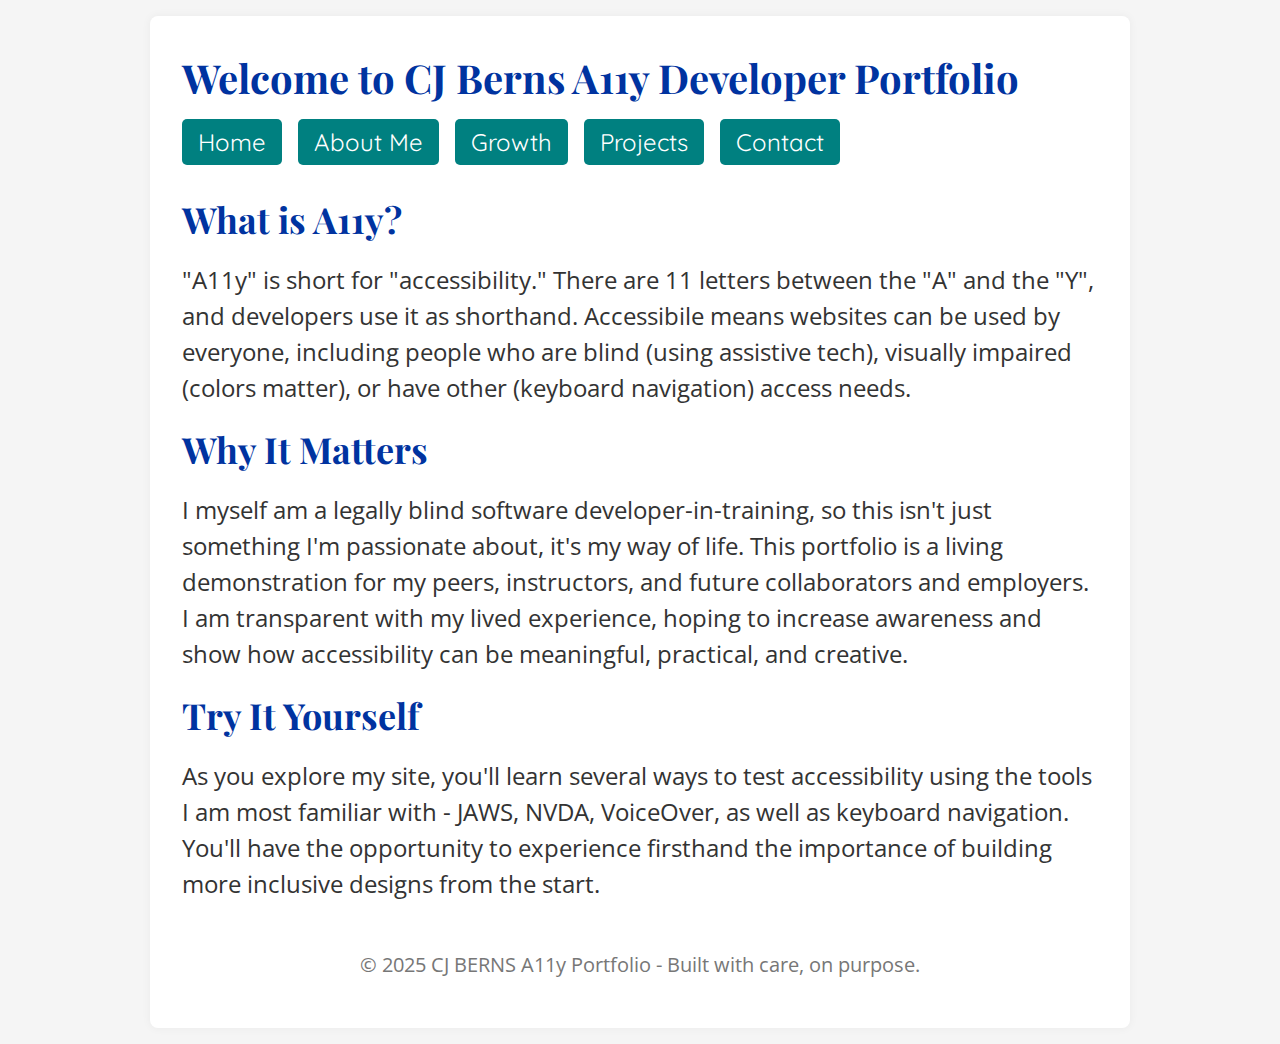
<file: index.html>
<!--this first line tells the browser that this is an HTML5 document-->
<!DOCTYPE html>
<!--this opens the HTML document and says the language used is English-->
<html lang="en">
  <!--The head holds all the behind the scenes setup for my the page-->
  <head>
    <!--this makes ure the letters, symbols and characters display correctly-->
    <meta charset="UTF-8" />
    <!--This makes the page adjust to different screen sizes (like mobile phones and tablets)-->
    <meta name="viewport" content="width=device-width, initial-scale=1.0" />
    <!--This is the name that shows up in the browser tab-->
    <title>CJ Berns A11y Portfolio</title>
    <!--this connects my page to the external CSS file to control how things look-->
    <link rel="stylesheet" href="css/styles.css" />
  </head>
  <!--this is the visible content of my site, everything inside of the <body> is what shows on the screen-->
  <body>
    <!--this container wraps the whole visible part of my page to help with the layout-->
    <div class="container">
      <!--Header section for logo and navigation-->
      <!--the header holds my title and my navigation menu-->
      <header>
        <a href="#main" class="skip-link">Skip to main content</a>
        <!--the main title that people will see first-->
        <h1>Welcome to CJ Berns A11y Developer Portfolio</h1>
        <!--Navigation menu so users can get to other pages-->
        <!--this is the site menu so visitors can easily jump to other pages using links-->
        <nav>
          <ul>
            <!--a list of links for different pages within my site-->
            <li><a href="index.html">Home</a></li>
            <li><a href="/about.html">About Me</a></li>
            <li><a href="/growth.html">Growth</a></li>
            <li><a href="/projects.html">Projects</a></li>
            <li><a href="/contact.html">Contact</a></li>
          </ul>
        </nav>
      </header>
      <!--main content goes here, and each section can have a heading and text-->
      <main>
        <!--what does A11y mean-->
        <section>
          <h2>What is A11y?</h2>
          <p>
            "A11y" is short for "accessibility." There are 11 letters between
            the "A" and the "Y", and developers use it as shorthand. Accessibile
            means websites can be used by everyone, including people who are
            blind (using assistive tech), visually impaired (colors matter), or
            have other (keyboard navigation) access needs.
          </p>
        </section>
        <!--why accessibility matters to me-->
        <section>
          <h2>Why It Matters</h2>
          <p>
            I myself am a legally blind software developer-in-training, so this
            isn't just something I'm passionate about, it's my way of life. This
            portfolio is a living demonstration for my peers, instructors, and
            future collaborators and employers. I am transparent with my lived
            experience, hoping to increase awareness and show how accessibility
            can be meaningful, practical, and creative.
          </p>
        </section>
        <!--Invitation to try testing with free accessibility tools-->
        <section>
          <h2>Try It Yourself</h2>
          <p>
            As you explore my site, you'll learn several ways to test
            accessibility using the tools I am most familiar with - JAWS, NVDA,
            VoiceOver, as well as keyboard navigation. You'll have the
            opportunity to experience firsthand the importance of building more
            inclusive designs from the start.
          </p>
        </section>
      </main>

      <!--the footer stays at the bottom and will repeat on each page to provide site creation info-->
      <footer>
        <p>
          &copy; 2025 CJ BERNS A11y Portfolio - Built with care, on purpose.
        </p>
      </footer>
    </div>
  </body>
</html>
</file>
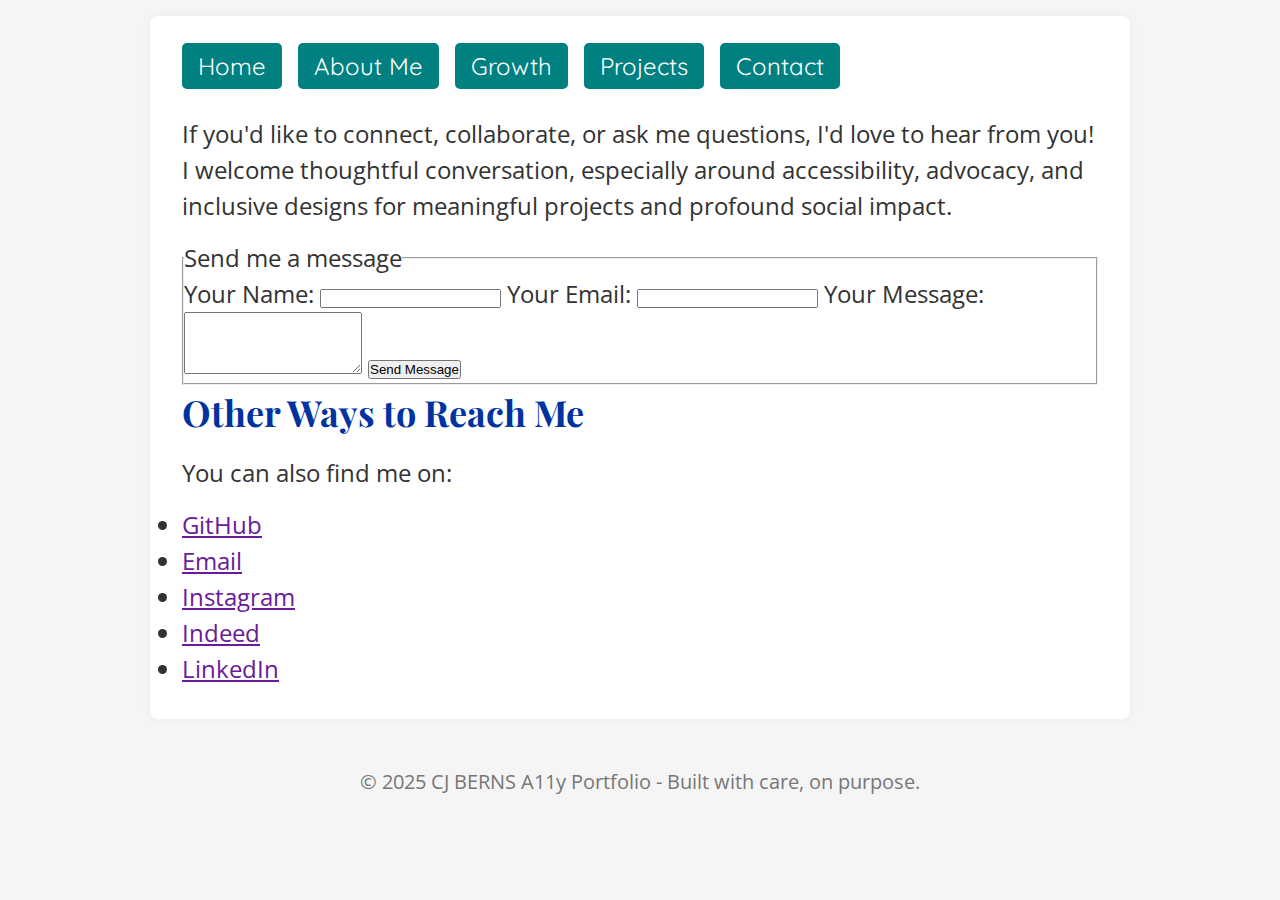
<file: contact.html>
<!DOCTYPE html>
<html lang="en">
<head>
    <meta charset="UTF-8">
    <meta name="viewport" content="width=device-width, initial-scale=1.0">
    <title>Contact Me</title>
    <link rel="stylesheet" href="/css/styles.css">
</head>
<body>
    <!--skip link for keyboard-->
     <a href="#main" class="skip-link">Skip to main content</a>
    <div class="container">
    <header>
        <div id="top"></div>
        <nav aria-label="main site navigation">
            <ul>
                <li>
                    <a href="/index.html">Home</a>
                     <li><a href="/about.html">About Me</a></li>
                         <li><a href="/growth.html">Growth</a></li>
          <li><a href="/projects.html">Projects</a></li>
          <li><a href="contact.html">Contact</a></li>
                </li>
             
            </ul>
        </nav>
    </header>
    <!--main content starts right here-->
    <main id="main" role="main">
        <p>If you'd like to connect, collaborate, or ask me questions, I'd love to hear from you! I welcome thoughtful conversation, especially around accessibility, advocacy, and inclusive designs for meaningful projects and profound social impact. </p>
     <!--contact form for accessibility friendly interaction, I am using form spree to recieve my messages-->
     <form action="https://formspree.io/f/xovwagbb" method="POST">
        <fieldset>
            <legend>Send me a message</legend>
            <!--name input-->
            <label for="name">Your Name:</label>
            <input type="text" id="name" required/>
            <!--email input-->
            <label for="email">Your Email:</label>
            <input type="email" id="email" name="email" required/>
            <!--message text area-->
            <label for="message">Your Message:</label>
            <textarea id="message" name="message" rows="4" required></textarea>
               <button type="submit">Send Message</button>
        </fieldset>
             </form>
     <section aria-labelledby="alt-contact-heading"><h2>Other Ways to Reach Me</h2>
    <p>You can also find me on:</p>
    <ul>
        <li><a href="https://github.com/cjb25" target="_blank" rel="noopener">GitHub</a></li>
       <li> <a href="mailto:cjandersondetroit@gmail.com">Email</a></li>
       <li><a href="https://www.instagram.com/cjberns/">Instagram</a></li>
       <li><a href="https://profile.indeed.com/p/crystala-5fumnfc">Indeed</a></li>
       <li><a href="https://www.linkedin.com/in/cjberns25">LinkedIn</a></li>
    </ul> 
    </section>
    </main>
</div>
      <footer>
      <p>&copy; 2025 CJ BERNS A11y Portfolio - Built with care, on purpose.</p>
    </footer>
  </body>
</body>
</html>
</file>
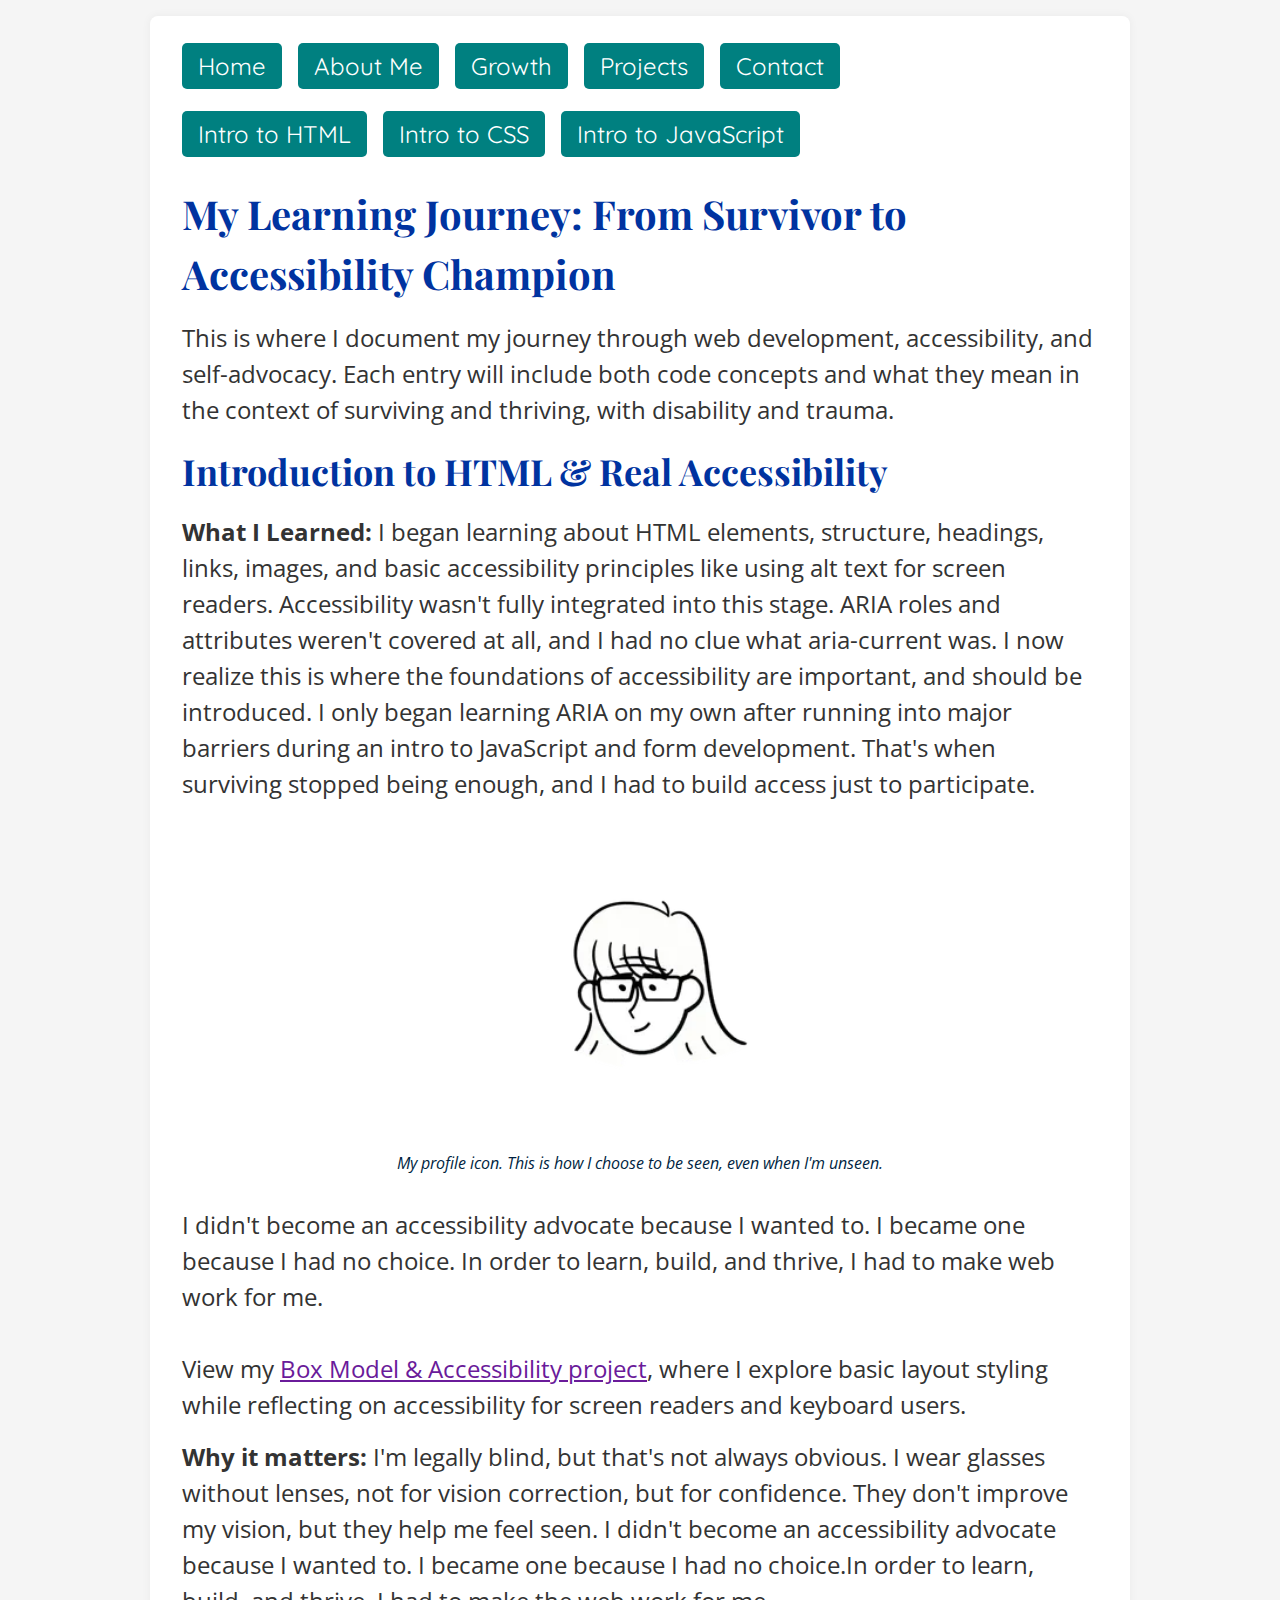
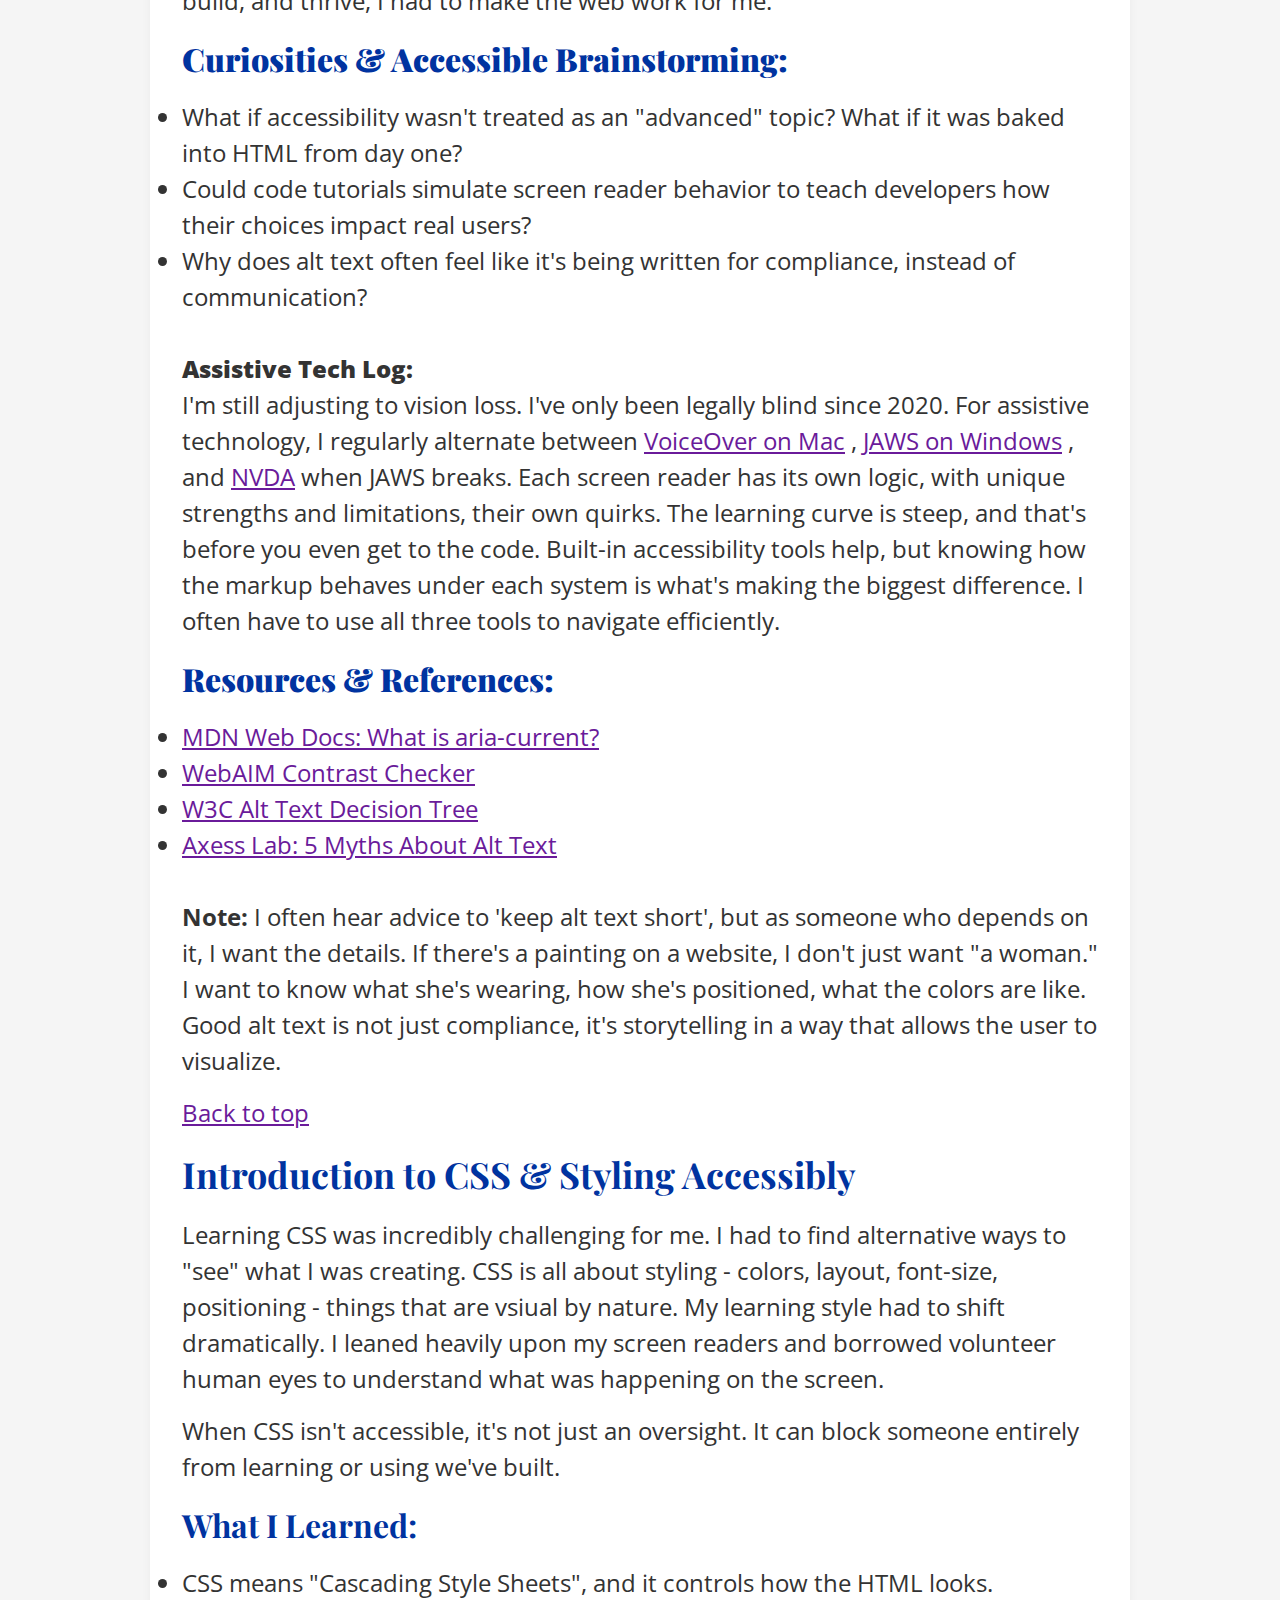
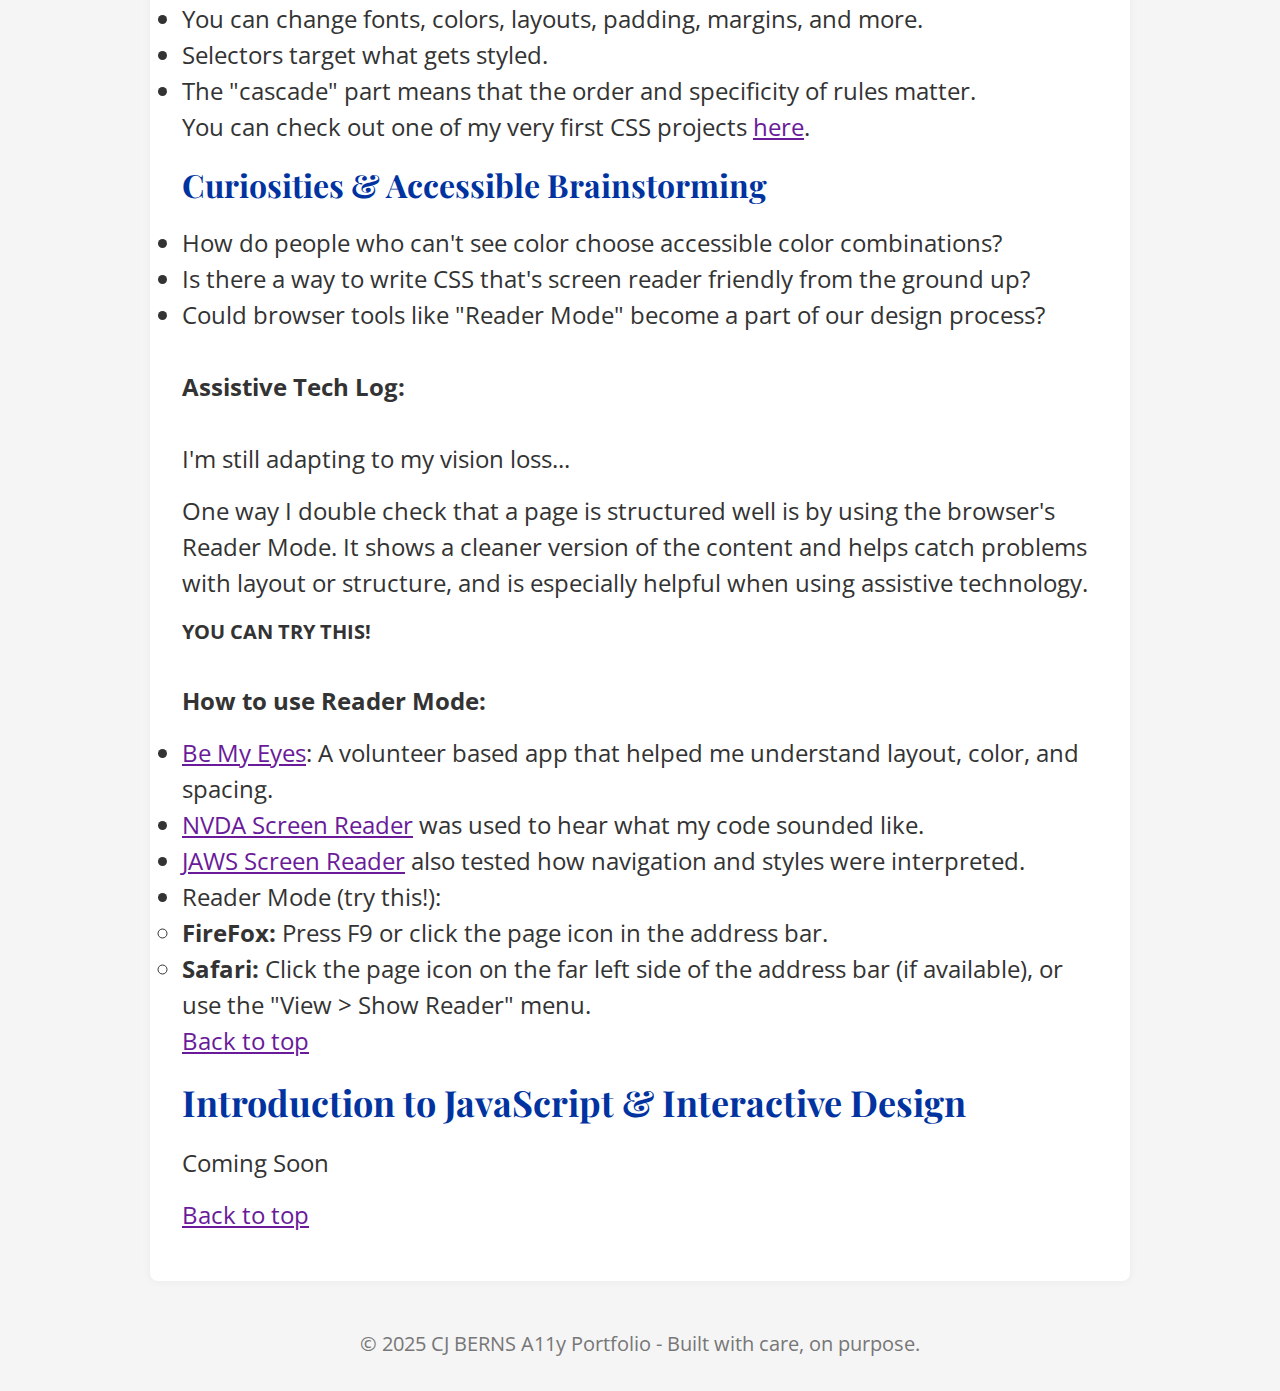
<file: growth.html>
<!DOCTYPE html>
<!--the root element of the HTML doc. "lang='en'" helps screen readers know the language of the page-->
<html lang="en">
    <!--the <head> holds metadata and links that arent shown directly on the page-->
<head>
    <meta charset="UTF-8"><!--haracter encoding to make sure special characters show up correctly -->
    <meta name="viewport" content="width=device-width, initial-scale=1.0"><!--helps the page scale correctly on mobile devices-->
    <!--the title that shows in the browser tab-->
    <title>Learning Journey</title>
    <!--linking to external CSS so I can style things seperately-->
    <link rel="stylesheet" href="/css/styles.css" />
    
</head>
<body>
    <!--letting keyboard and screen reader users skip past the navigation and get straight to the content-->
  

    <div class="container">
    
    <header>
          <a href="#main" class="skip-link">Skip to main content</a>
        <!--an empty div set as an anchor point for back to top link-->
        <div id="top"></div>
        <!--main site navigation, important for screen reader-->
        <nav>

            <ul>
                <!--each link is a list item that helps screen readers announce the structure clearly-->
                <li>
                    <a href="/index.html">Home</a>
                     <li><a href="/about.html">About Me</a></li>
                     <!--this is my current page, so aria-current "page" tells my screen reader that this is an active link-->
                      <li><a href="growth.html" aria-current="page">Growth</a></li>
          <li><a href="/projects.html">Projects</a></li>
          <li><a href="/contact.html">Contact</a></li>
                </li>
              
            </ul>
        </nav>
    </header>
    
    <!--my main content starts here, the role="main" helps assistive tech know this is the primary content area-->
    <main id="main" role="main">
        <!--this is a secondary navigation just for jumping to page sections-->
        <nav aria-label="Section navigation" class="page-nav">
            <!--this is a hidden heading for screen readers, making the section menu understandable-->
            <h2 class="sr-only">Page Sections</h2>
            <ul>
                <li><a href="#lesson-html-intro">Intro to HTML</a></li>
                <li><a href="#lesson-css-intro">Intro to CSS</a></li>
                <li><a href="#lesson-js-intro">Intro to JavaScript</a></li>
         
            </ul>
        </nav>
        <!--page title, first thing seen by people-->
        <h1>My Learning Journey: From Survivor to Accessibility Champion</h1>
        <!--personal introduction explaining what my journey means-->
        <p>This is where I document my journey through web development, accessibility, and self-advocacy. Each entry will include both code concepts and what they mean in the context of surviving and thriving, with disability and trauma. </p>
    <!--start of my HTML section aria-labelldby ties this section to the heading so my screen reader can announce it-->
<section id="lesson-html" aria-labelledby="heading-html">
    <h2 id="heading-html">Introduction to HTML & Real Accessibility</h2>
   <!--personal reflections on what I've learned-->
    <p><strong>What I Learned:</strong> I began learning about HTML elements, structure, headings, links, images, and basic accessibility principles like using alt text for screen readers. Accessibility wasn't fully integrated into this stage. ARIA roles and attributes weren't covered at all, and I had no clue what aria-current was. I now realize this is where the foundations of accessibility are important, and should be introduced. I only began learning ARIA on my own after running into major barriers during an intro to JavaScript and form development. That's when surviving stopped being enough, and I had to build access just to participate. </p>
    
    <!--An image with alt text that describes the visual in a meaningful way-->
    <figure>
        <img src="/images/my-notion-face-transparent.webp" alt="illustration of woman, shoulder-length hair, glasses, a curious half-smile. Black background, white sketch art." width="300"/>
        <figcaption>My profile icon. This is how I choose to be seen, even when I'm unseen.</figcaption>
    </figure>
    <!--personal impact statement-->
    <blockquote> I didn't become an accessibility advocate because I wanted to. I became one because I had no choice. In order to learn, build, and thrive, I had to make web work for me.</blockquote>
    <br>
    <!--Prohject example with link-->
    <p>View my <a href="/projects/projects.html#box-model">Box Model & Accessibility project</a>, where I explore basic layout styling while reflecting on accessibility for screen readers and keyboard users.</p>
    <!--another personal reflection-->
    <p><strong>Why it matters:</strong> I'm legally blind, but that's not always obvious. I wear glasses without lenses, not for vision correction, but for confidence. They don't improve my vision, but they help me feel seen. I didn't become an accessibility advocate because I wanted to. I became one because I had no choice.In order to learn, build, and thrive, I had to make the web work for me.</p>
    <!--listing thought provoking accessibility considerations-->
    <h3><strong>Curiosities & Accessible Brainstorming:</strong></h3>
    <ul>
        <li>What if accessibility wasn't treated as an "advanced" topic? What if it was baked into HTML from day one?</li>
    <li>Could code tutorials simulate screen reader behavior to teach developers how their choices impact real users?</li>
<li>Why does alt text often feel like it's being written for compliance, instead of communication?</li>    
</ul>
<br>
<!--real-world accessitive tech use-->
<h4><strong> Assistive Tech Log:</strong></h4>
<p>I'm still adjusting to vision loss. I've only been legally blind since 2020. For assistive technology, I regularly alternate between <a href="https://support.apple.com/guide/voiceover/welcome/mac" target="_blank" rel="noopener noreferrer">VoiceOver on Mac</a> , <a href="https://www.freedomscientific.com/products/software/jaws/" target="_blank" rel="noopener noreferrer">JAWS on Windows</a> , and <a href="https://www.nvaccess.org/about-nvda/" target="_blank" rel="noopener noreferrer">NVDA</a> when JAWS breaks. Each screen reader has its own logic, with unique strengths and limitations, their own quirks. The learning curve is steep, and that's before you even get to the code. Built-in accessibility tools help, but knowing how the markup behaves under each system is what's making the biggest difference. I often have to use all three tools to navigate efficiently.</h4>
<!--reference links to tools and standards-->
    <h3><strong>Resources & References:</strong></h3>
<ul>
    <!--a link that explains what aria-current (the attribute I'm using in my nav) does-->
    <li><a href="https://developer.mozilla.org/en-US/docs/Web/Accessibility/ARIA/Attributes/aria-current" target="_blank" rel="noopener">MDN Web Docs: What is aria-current? </a></li>
<li><a href="https://webaim.org/resources/contrastchecker/" target="_blank" rel="noopener">WebAIM Contrast Checker</a></li>
<li><a href="https://www.w3.org/WAI/tutorials/images/decision-tree/" target="_blank" rel="noopener">W3C Alt Text Decision Tree</a></li>
<li><a href="https://axesslab.com/alt-texts/" target="_blank" rel="noopener">Axess Lab: 5 Myths About Alt Text</a></li>
</ul>
<br>
</h3> 
<!--personal perspective on alt text-->
<p><strong>Note:</strong> I often hear advice to 'keep alt text short', but as someone who depends on it, I want the details. If there's a painting on a website, I don't just want "a woman." I want to know what she's wearing, how she's positioned, what the colors are like. Good alt text is not just compliance, it's storytelling in a way that allows the user to visualize.</p>
<!--back to top link for keyboard navigation-->
<p><a href="#top">Back to top</a></p>
</section> 
<!--CSS learning section-->
<section id="lesson-css-intro" aria-labelledby="heading-css">
    <h2 id="heading-css">Introduction to CSS & Styling Accessibly</h2>
    <!--reflections on challenges of visual styles when I cant see them-->
    <p>Learning CSS was incredibly challenging for me. I had to find alternative ways to "see" what I was creating. CSS is all about styling - colors, layout, font-size, positioning - things that are vsiual by nature. My learning style had to shift dramatically. I leaned heavily upon my screen readers and borrowed volunteer human eyes to understand what was happening on the screen. </p>
<p>When CSS isn't accessible, it's not just an oversight. It can block someone entirely from learning or using we've built.</p>
<h3>What I Learned:</h3>
<!--listing basic CSS takeaways-->
<ul>
    <li>CSS means "Cascading Style Sheets", and it controls how the HTML looks.</li>
    <li>You can change fonts, colors, layouts, padding, margins, and more.</li>
    <li>Selectors target what gets styled.</li>
    <li>The "cascade" part means that the order and specificity of rules matter.</li>
</ul>
<!--link to prject using CSS-->
<p>You can check out one of my very first CSS projects <a href="/projects/projects.html#css-projects">here</a>.</p>
<!--personal questions about visual styling using assistive tech-->
<h3>Curiosities & Accessible Brainstorming</h3>
<ul>
    <li>How do people who can't see color choose accessible color combinations?</li>
    <li>Is there a way to write CSS that's screen reader friendly from the ground up? </li>
    <li>Could browser tools like "Reader Mode" become a part of our design process?</li>
</ul>
<br>
<!--a log for learning-->
<h4>Assistive Tech Log:</h4>
<br>
<p>I'm still adapting to my vision loss...</p>
<p>One way I double check that a page is structured well is by using the browser's Reader Mode. It shows a cleaner version of the content and helps catch problems with layout or structure, and is especially helpful when using assistive technology.</p>
<!--encouraging others to try using the tools available for testing-->
<h5>YOU CAN TRY THIS!</h5>
<br>
<p><strong>How to use Reader Mode:</strong></p>

<ul>
    <li>
        <a href="https://www.bemyeyes.com/" target="_blank"> Be My Eyes</a>: A volunteer based app that helped me understand layout, color, and spacing.
    </li>
    <li><a href="https://www.nvaccess.org/download/" target="_blank">NVDA Screen Reader</a> was used to hear what my code sounded like.

    </li>
    <li><a href="https://www.freedomscientific.com/products/software/jaws" target="_blank">JAWS Screen Reader</a> also tested how navigation and styles were interpreted.</li>
    <li>Reader Mode (try this!):</li>
    <ul>
        <li><strong>FireFox:</strong> Press F9 or click the page icon in the address bar.</li>
        <li><strong>Safari:</strong> Click the page icon on the far left side of the address bar (if available), or use the "View > Show Reader" menu.</li>
    </ul>
</ul>

</section>
<p><a href="#top">Back to top</a></p>
<!--JavaScript section placeholder-->
<section id="lesson-js-intro" aria-labelledby="heading-js">
    <h2 id="heading-js">Introduction to JavaScript & Interactive Design</h2>
    <p>Coming Soon</p>
</section>
<p><a href="#top">Back to top</a></p>
   </main>
</div>
<!--footer with short note-->
  <footer>
      <p>&copy; 2025 CJ BERNS A11y Portfolio - Built with care, on purpose.</p>
    </footer>
</body>

</html>
</file>
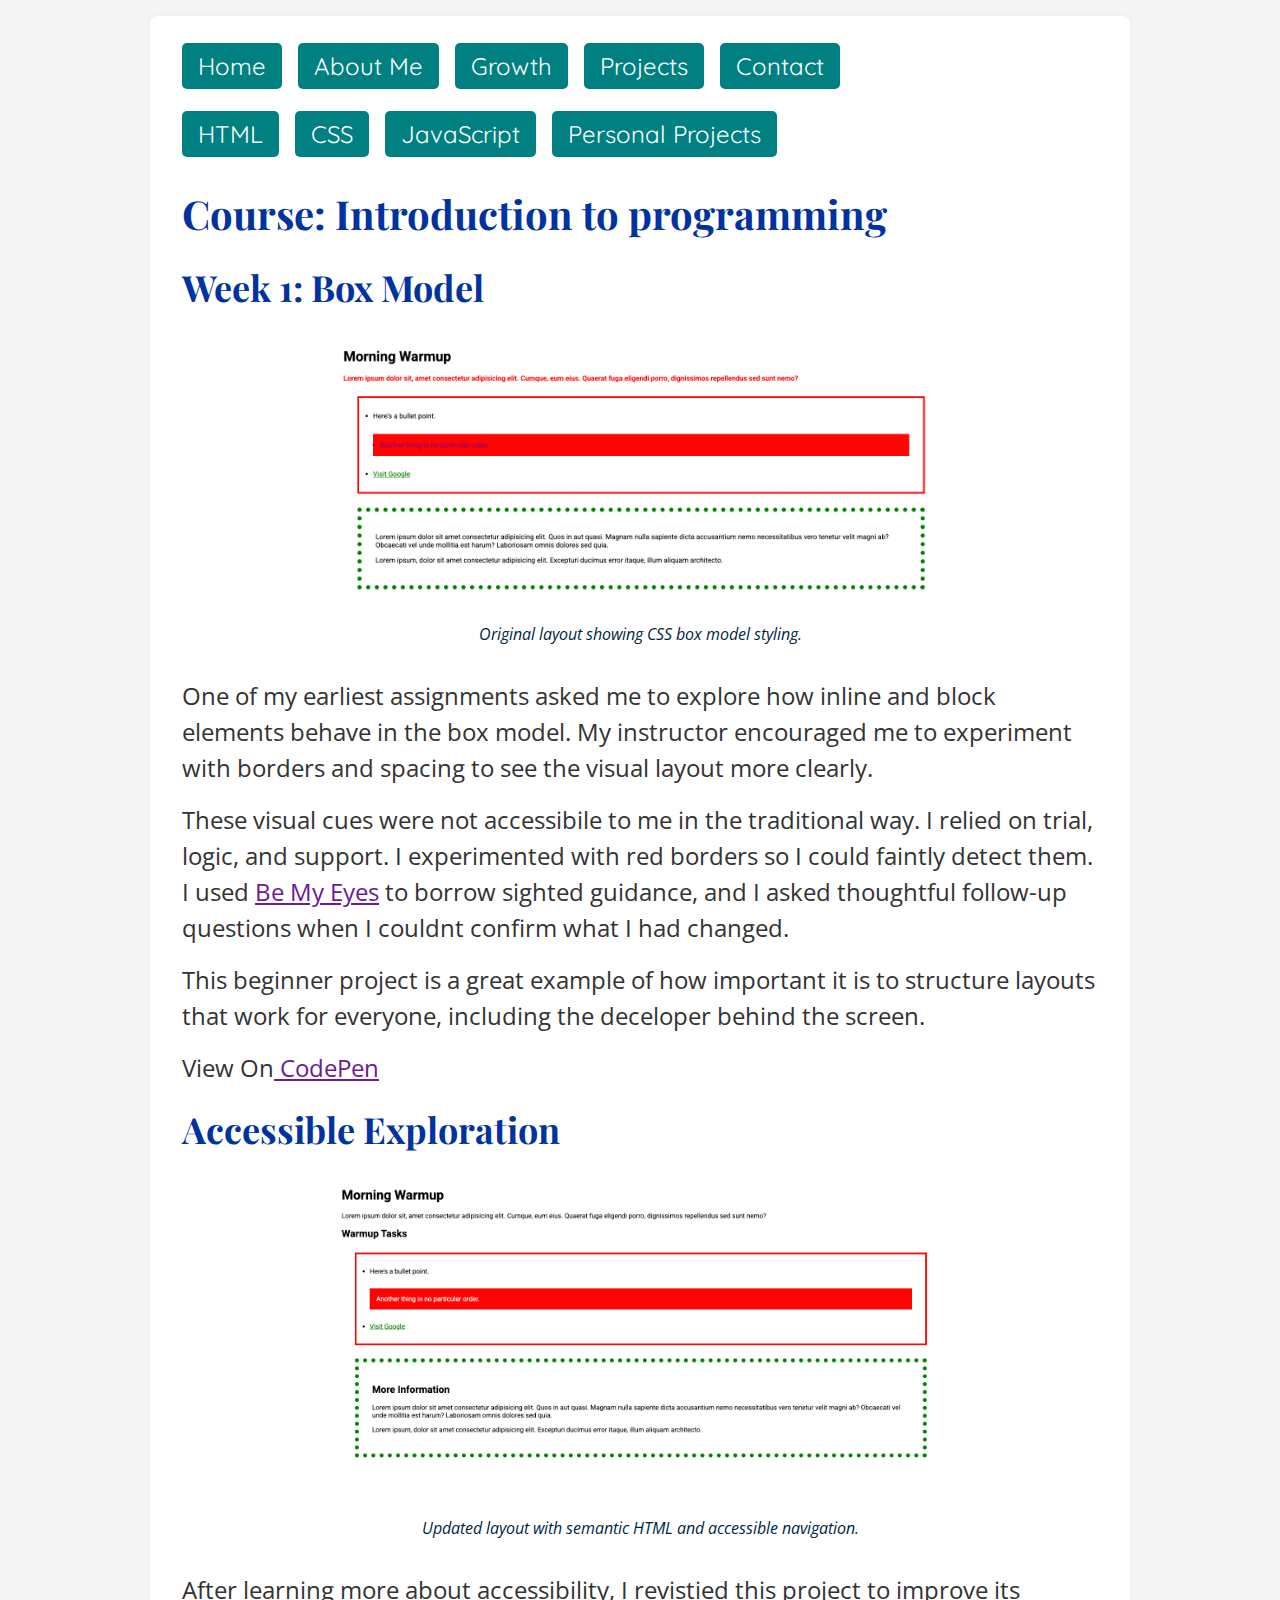
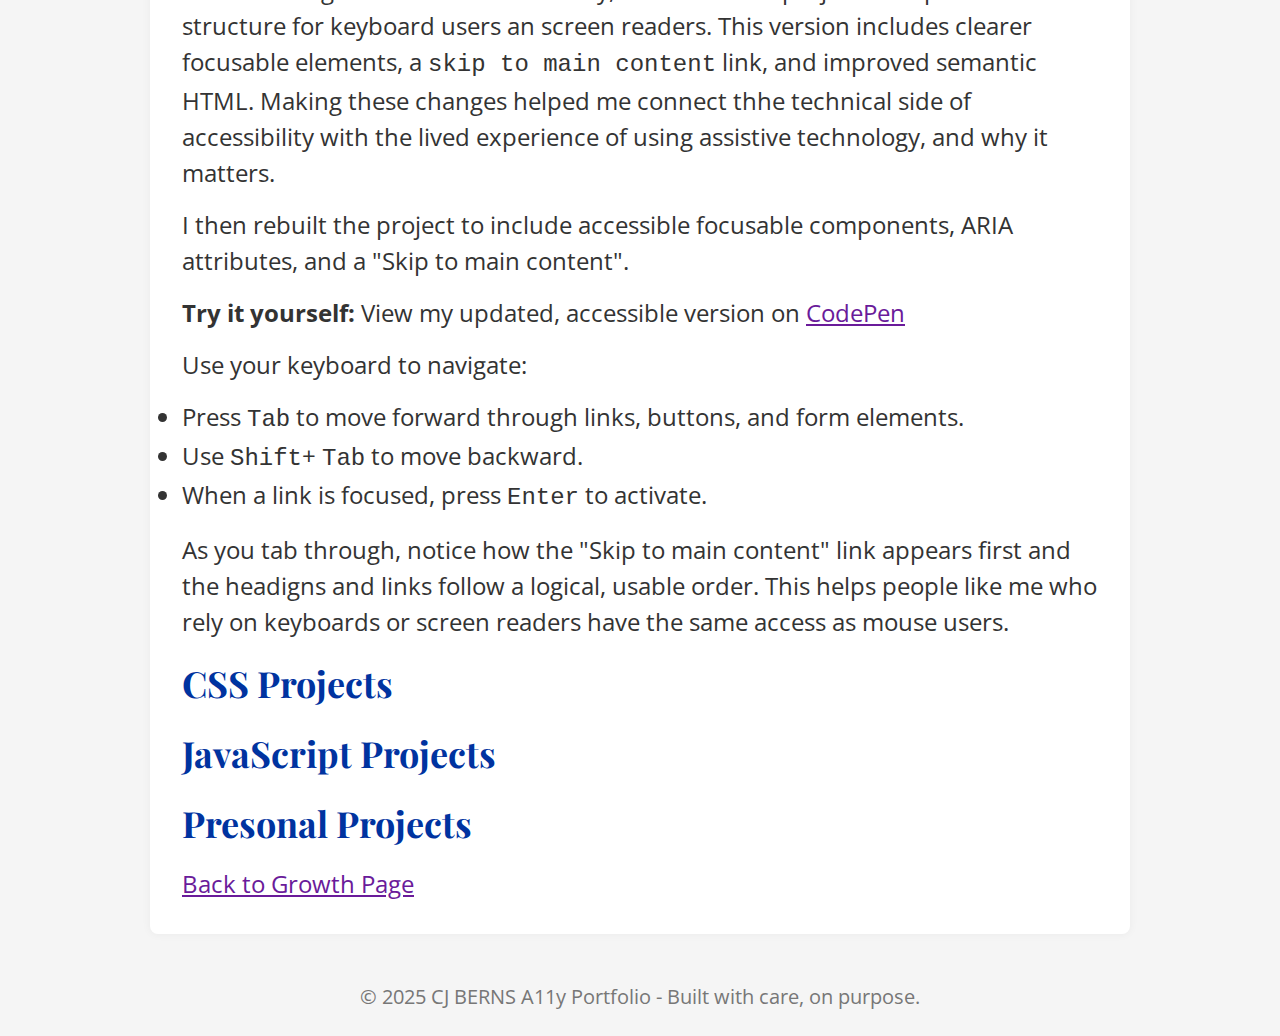
<file: projects.html>
<!DOCTYPE html>
<html lang="en">
  <head>
    <meta charset="UTF-8" />
    <meta name="viewport" content="width=device-width, initial-scale=1.0" />
    <title>My Projects</title>
    <link rel="stylesheet" href="/css/styles.css" />
  </head>
  <body>
    <!--skip link added to give screen reader and keyboard users faster access to content-->
    <a href="#main-content" class="skip-link">Skip to main content</a>
    <div class="container">
    <header>
      <nav aria-label="main site navigation">
        <ul>
          <!--aria current is used for current page link-->
          <li><a href="/index.html">Home</a></li>
          <li><a href="/about.html">About Me</a></li>
           <li><a href="/growth.html">Growth</a></li>
          <li><a href="projects.html" aria-current="page">Projects</a></li>
          <li><a href="/contact.html">Contact</a></li>
        </ul>
      </nav>
    </header><!--one main per page-->
    <main id="main-content" role="main">
      <!--section specific nav to help orient people quickly-->
        <nav aria-label="Project section navigation" class="project-nav">
            <h2 class="sr-only">Project Sections</h2>
            <ul>
                <li><a href="#html">HTML</a></li>
                <li><a href="#css">CSS</a></li>
                <li><a href="#js">JavaScript</a></li>
                <li><a href="#pp">Personal Projects</a></li>
             
         
            </ul>
        </nav>
    
      <!--first section, project intro-->
      <section id="html" aria-labelledby="html section">
          <h1>Course: Introduction to programming</h1>
        <h2>Week 1: Box Model</h2>
        <!--a visual reference for the original version-->
        <figure>
          <!--screenshot of original project-->
          <img
            src="/images/box model.png"
            alt="Screenshot of styled HTML page with colored boxes and text."
            width="600"
          />
          <figcaption>
            Original layout showing CSS box model styling.
          </figcaption>
        </figure>

        <!--intro paragraph-->
        <p>
          One of my earliest assignments asked me to explore how inline and block elements behave in the box model. My instructor encouraged me to experiment with borders and spacing to see the visual layout more clearly.</p> 
          <p>
            These visual cues were not accessibile to me in the traditional way. I relied on trial, logic, and support. I experimented with red borders so I could faintly detect them. I used
           <a href="https://www.bemyeyes.com/" target="_blank" rel="noopener"
            >Be My Eyes</a> to borrow sighted guidance, and I asked thoughtful follow-up questions when I couldnt confirm what I had changed.  
            </p>
            <p>This beginner project is a great example of how important it is to structure layouts that work for everyone, including the deceloper behind the screen. </p>
            <p>View On<a
            href="https://codepen.io/CJ-Berns/pen/bNGNMQE?editors=0110"
            target="_blank"
            rel="noopener"
            > 
         CodePen </a></p>
            
      
        <!--second section, improved accessible version-->
        <section id="box-model-accessibility">
          <h2>Accessible Exploration</h2>
          <!--screenshot of improved version-->
          <figure>
            <img
              src="/images/accessible-box-model.png"
              alt="Screenshot of keyboard accessible HTML page with colored boxes and texts"
              width="600"
            />
            <figcaption>
              Updated layout with semantic HTML and accessible navigation.
            </figcaption>
          </figure>
        </section>
        <!--reflection on accessibility and learning-->
        <p>
       After learning more about accessibility, I revistied this project to improve its structure for keyboard users an screen readers. This version includes clearer focusable elements, a <code>skip to main content</code> link, and improved semantic HTML. Making these changes helped me connect thhe technical side of accessibility with the lived experience of using assistive technology, and why it matters.</code>
        </p>
        <p>
          I then rebuilt the project to include accessible focusable components,
          ARIA attributes, and a "Skip to main content".
        </p>
        <!--Invitation to try the accessible demo-->
        <p>
          <!--updated version with instructions-->
          <strong>Try it yourself:</strong> View my updated, accessible version
          on
          <a
            href="https://codepen.io/CJ-Berns/pen/raVVKrz"
            target="_blank"
            rel="noopener"
          >
            CodePen</a
          ><div class=""></div>
        </p>
        <!--keyboard navigation help-->
        <p>Use your keyboard to navigate:
          <ul><li>
            Press <kbd>Tab</kbd> to move forward through links, buttons, and form elements. 
          </li>
        <li>Use <kbd>Shift</kbd>+ <kbd>Tab</kbd> to move backward.</li>
      <li>When a link is focused, press <kbd>Enter</kbd> to activate.</li></ul>
        </p>
        <p>As you tab through, notice how the "Skip to main content" link appears first and the headigns and links follow a logical, usable order. This helps people like me who rely on keyboards or screen readers have the same access as mouse users.</p>

      
      </section>
      <!--placeholder sections-->
      <section id="css" aria-labelledby="css-heading">
        <h2 id="css-heading">CSS Projects</h2>
<!--add a description, or a challenge and how it was made accessible-->
      </section>
      <section id="js" aria-labelledby="js-heading">
        <h2 id="js-heading">JavaScript Projects</h2>
        <!--add an interactive feature or form that I rebuilt with accessibility in mind-->
      </section>
      <section id="pp"  aria-labelledby="pp-heading">
        <h2 id="pp-heading">Presonal Projects</h2>
        <!--inviting people into my story, what I'm building, who its for, and why it matters-->
      </section>
      <!--navigation back to growth-->
        <nav><a href="/learning/learning.html">Back to Growth Page</a></nav>
    </main>
    </div>
    <footer>
      <p>&copy; 2025 CJ BERNS A11y Portfolio - Built with care, on purpose.</p>
    </footer>
  </body>
</html>
</file>
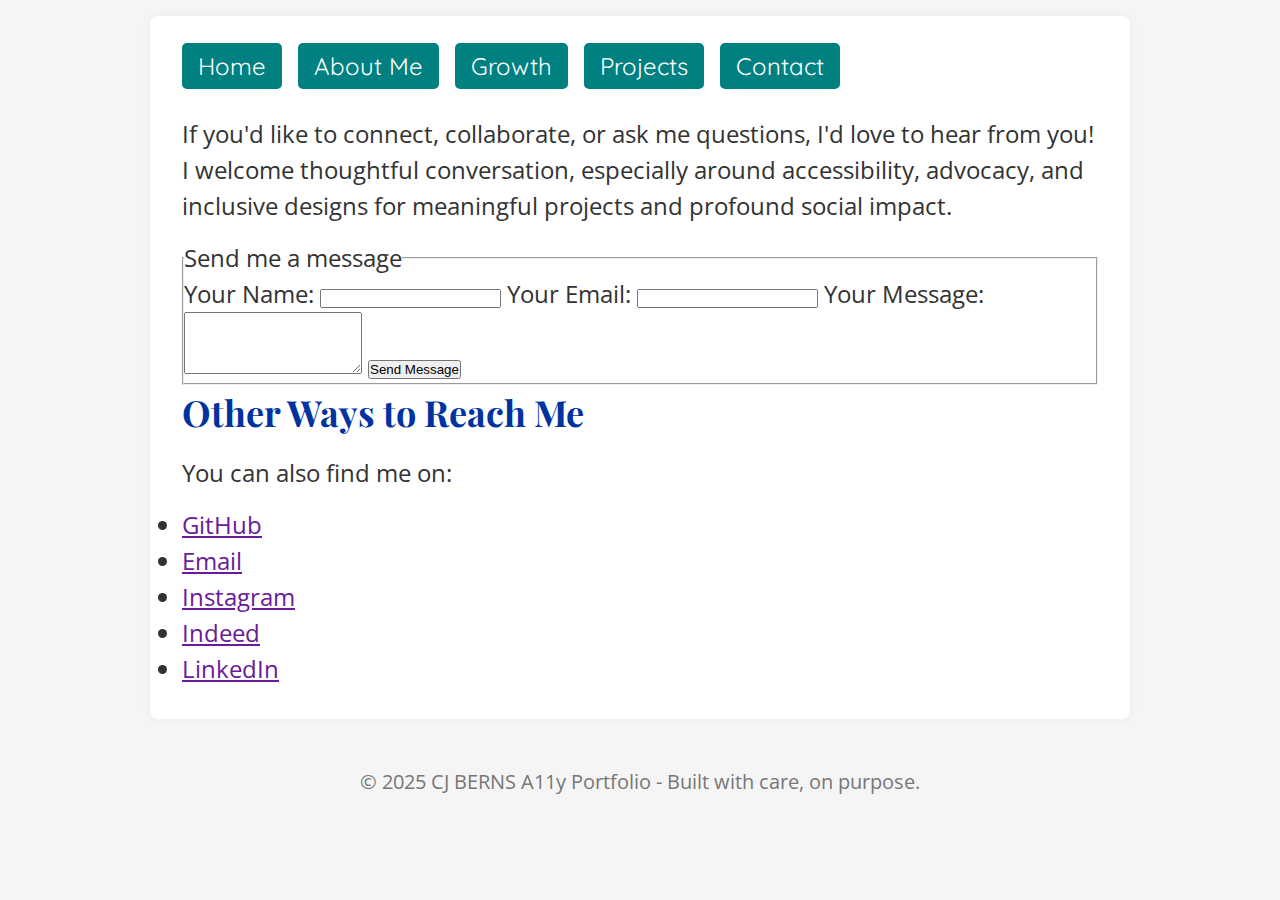
<file: contact/contact.html>
<!DOCTYPE html>
<html lang="en">
<head>
    <meta charset="UTF-8">
    <meta name="viewport" content="width=device-width, initial-scale=1.0">
    <title>Contact Me</title>
    <link rel="stylesheet" href="/css/styles.css">
</head>
<body>
    <!--skip link for keyboard-->
     <a href="#main" class="skip-link">Skip to main content</a>
    <div class="container">
    <header>
        <div id="top"></div>
        <nav aria-label="main site navigation">
            <ul>
                <li>
                    <a href="/index.html">Home</a>
                     <li><a href="/about/about.html">About Me</a></li>
                         <li><a href="/growth/growth.html">Growth</a></li>
          <li><a href="/projects/projects.html">Projects</a></li>
          <li><a href="/contact/contact.html">Contact</a></li>
                </li>
             
            </ul>
        </nav>
    </header>
    <!--main content starts right here-->
    <main id="main" role="main">
        <p>If you'd like to connect, collaborate, or ask me questions, I'd love to hear from you! I welcome thoughtful conversation, especially around accessibility, advocacy, and inclusive designs for meaningful projects and profound social impact. </p>
     <!--contact form for accessibility friendly interaction, I am using form spree to recieve my messages-->
     <form action="https://formspree.io/f/xovwagbb" method="POST">
        <fieldset>
            <legend>Send me a message</legend>
            <!--name input-->
            <label for="name">Your Name:</label>
            <input type="text" id="name" required/>
            <!--email input-->
            <label for="email">Your Email:</label>
            <input type="email" id="email" name="email" required/>
            <!--message text area-->
            <label for="message">Your Message:</label>
            <textarea id="message" name="message" rows="4" required></textarea>
               <button type="submit">Send Message</button>
        </fieldset>
             </form>
     <section aria-labelledby="alt-contact-heading"><h2>Other Ways to Reach Me</h2>
    <p>You can also find me on:</p>
    <ul>
        <li><a href="https://github.com/cjb25" target="_blank" rel="noopener">GitHub</a></li>
       <li> <a href="mailto:cjandersondetroit@gmail.com">Email</a></li>
       <li><a href="https://www.instagram.com/cjberns/">Instagram</a></li>
       <li><a href="https://profile.indeed.com/p/crystala-5fumnfc">Indeed</a></li>
       <li><a href="https://www.linkedin.com/in/cjberns25">LinkedIn</a></li>
    </ul> 
    </section>
    </main>
</div>
      <footer>
      <p>&copy; 2025 CJ BERNS A11y Portfolio - Built with care, on purpose.</p>
    </footer>
  </body>
</body>
</html>
</file>
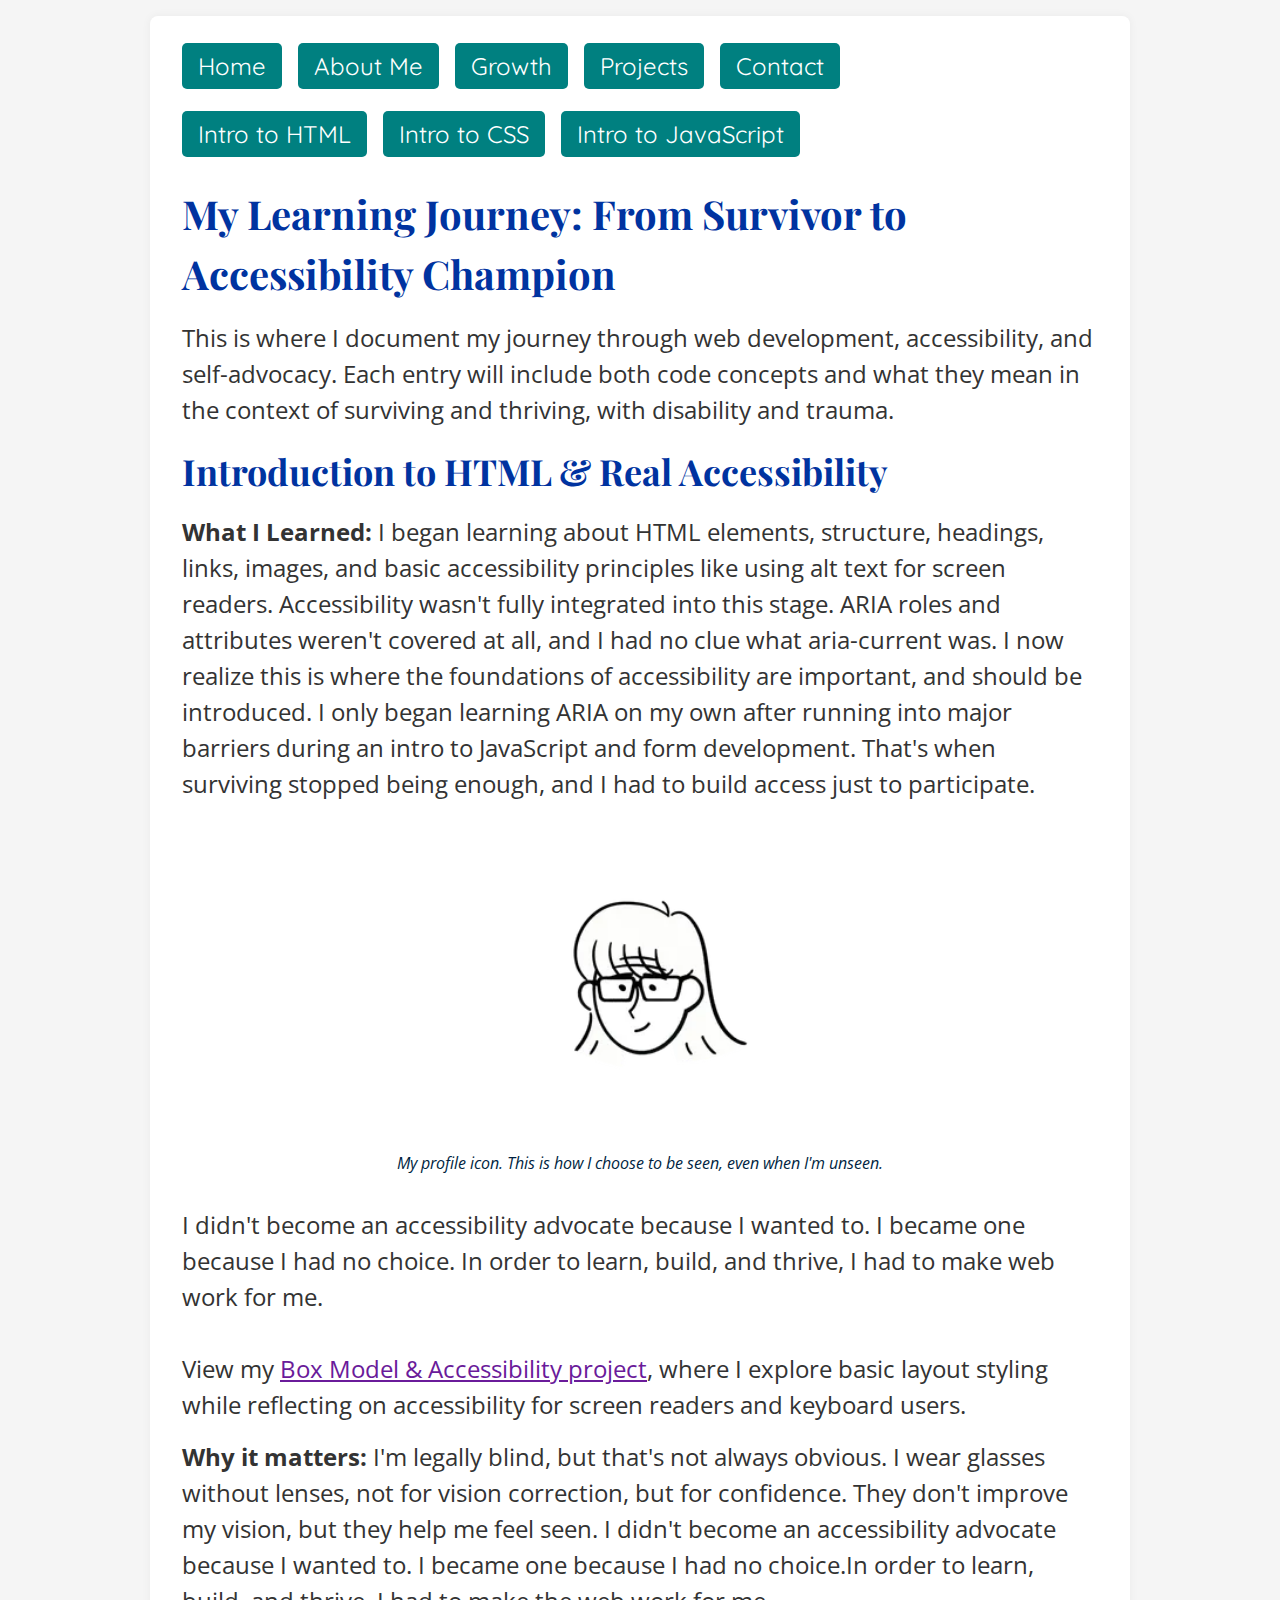
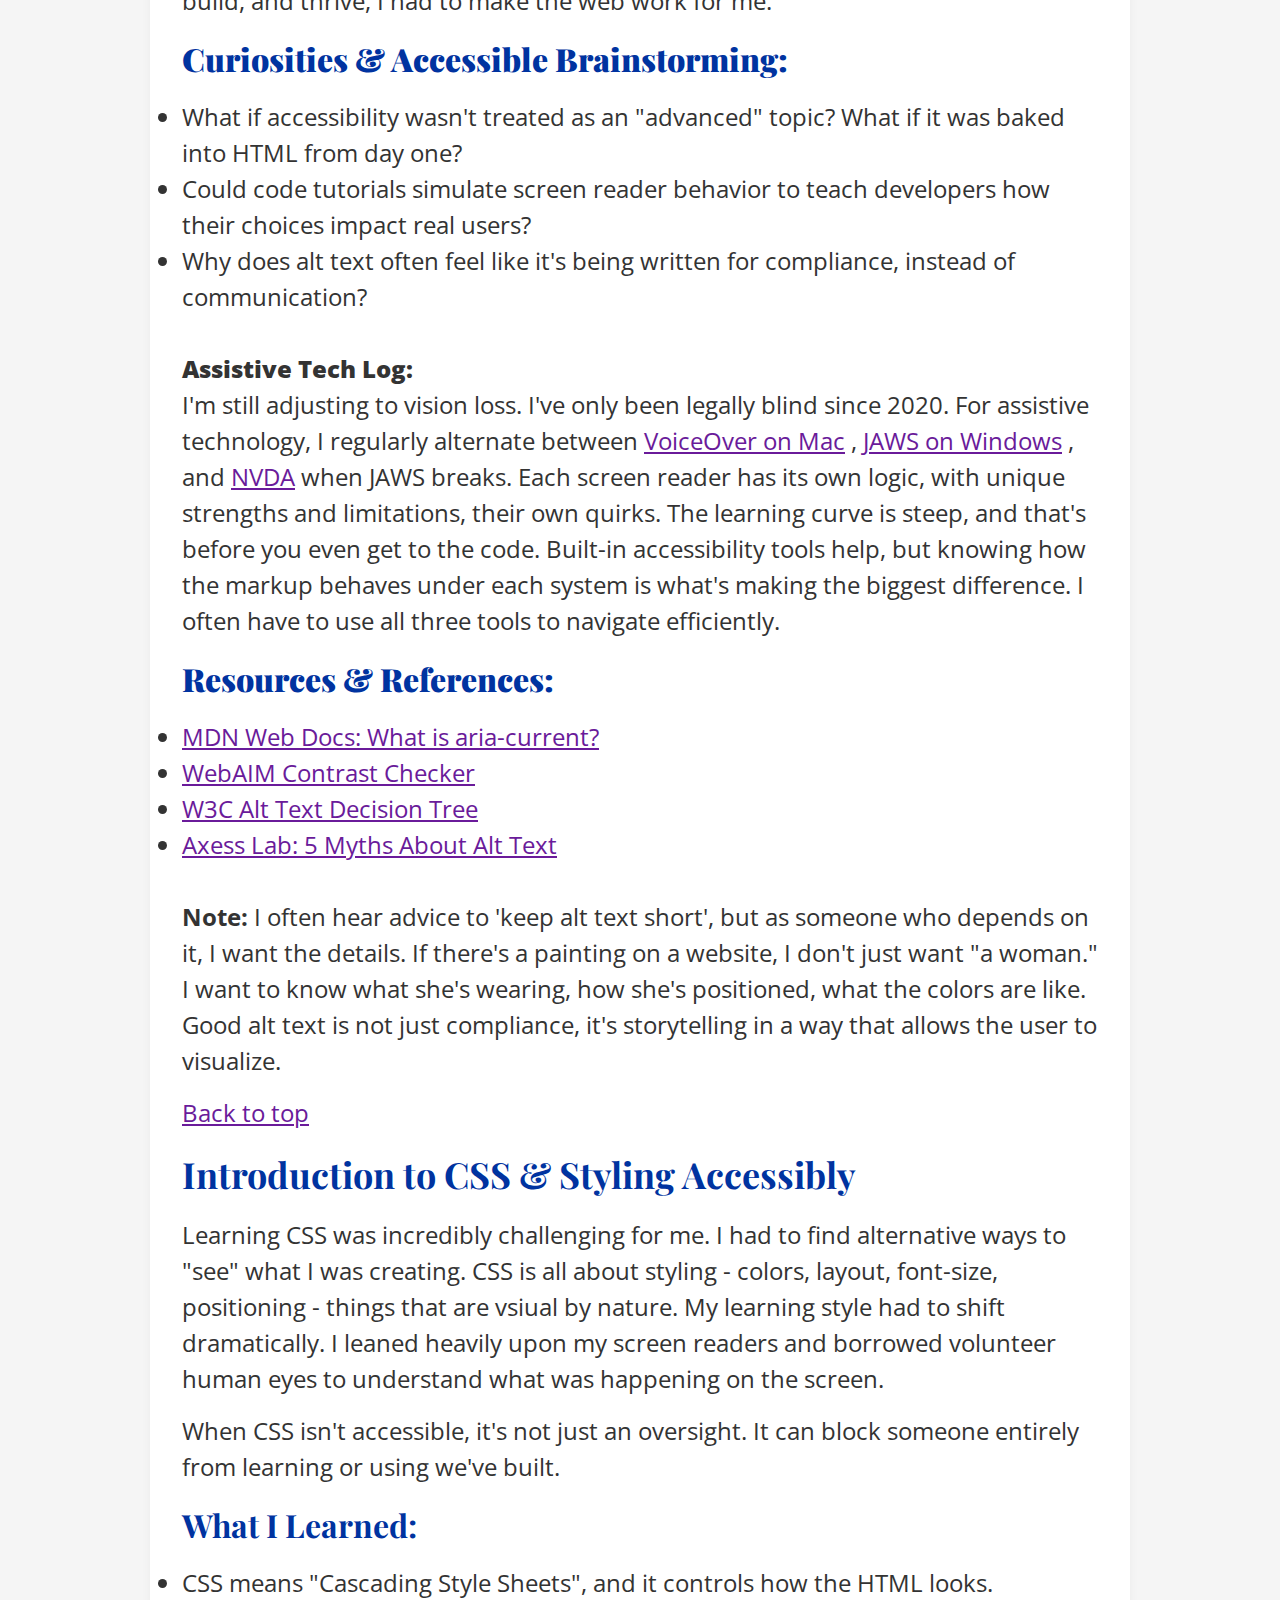
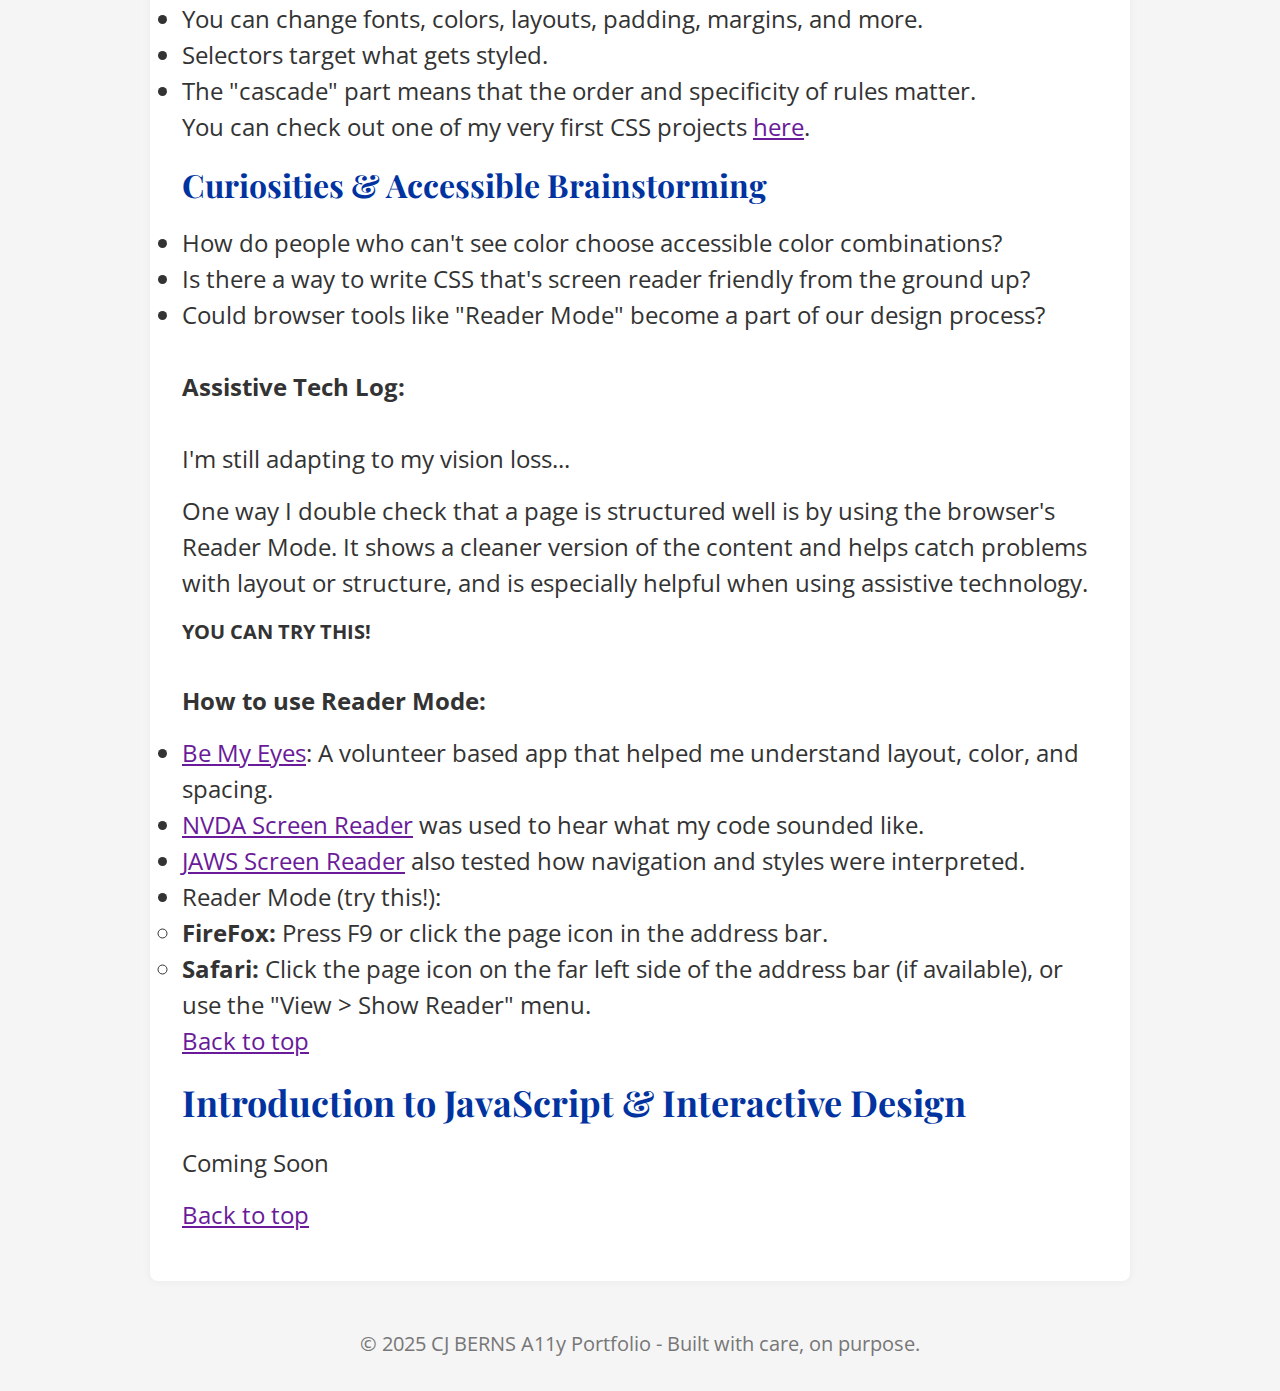
<file: growth/growth.html>
<!DOCTYPE html>
<!--the root element of the HTML doc. "lang='en'" helps screen readers know the language of the page-->
<html lang="en">
    <!--the <head> holds metadata and links that arent shown directly on the page-->
<head>
    <meta charset="UTF-8"><!--haracter encoding to make sure special characters show up correctly -->
    <meta name="viewport" content="width=device-width, initial-scale=1.0"><!--helps the page scale correctly on mobile devices-->
    <!--the title that shows in the browser tab-->
    <title>Learning Journey</title>
    <!--linking to external CSS so I can style things seperately-->
    <link rel="stylesheet" href="/css/styles.css" />
    
</head>
<body>
    <!--letting keyboard and screen reader users skip past the navigation and get straight to the content-->
  

    <div class="container">
    
    <header>
          <a href="#main" class="skip-link">Skip to main content</a>
        <!--an empty div set as an anchor point for back to top link-->
        <div id="top"></div>
        <!--main site navigation, important for screen reader-->
        <nav>

            <ul>
                <!--each link is a list item that helps screen readers announce the structure clearly-->
                <li>
                    <a href="/index.html">Home</a>
                     <li><a href="/about/about.html">About Me</a></li>
                     <!--this is my current page, so aria-current "page" tells my screen reader that this is an active link-->
                      <li><a href="/growth/growth.html" aria-current="page">Growth</a></li>
          <li><a href="/projects/projects.html">Projects</a></li>
          <li><a href="/contact/contact.html">Contact</a></li>
                </li>
              
            </ul>
        </nav>
    </header>
    
    <!--my main content starts here, the role="main" helps assistive tech know this is the primary content area-->
    <main id="main" role="main">
        <!--this is a secondary navigation just for jumping to page sections-->
        <nav aria-label="Section navigation" class="page-nav">
            <!--this is a hidden heading for screen readers, making the section menu understandable-->
            <h2 class="sr-only">Page Sections</h2>
            <ul>
                <li><a href="#lesson-html-intro">Intro to HTML</a></li>
                <li><a href="#lesson-css-intro">Intro to CSS</a></li>
                <li><a href="#lesson-js-intro">Intro to JavaScript</a></li>
         
            </ul>
        </nav>
        <!--page title, first thing seen by people-->
        <h1>My Learning Journey: From Survivor to Accessibility Champion</h1>
        <!--personal introduction explaining what my journey means-->
        <p>This is where I document my journey through web development, accessibility, and self-advocacy. Each entry will include both code concepts and what they mean in the context of surviving and thriving, with disability and trauma. </p>
    <!--start of my HTML section aria-labelldby ties this section to the heading so my screen reader can announce it-->
<section id="lesson-html" aria-labelledby="heading-html">
    <h2 id="heading-html">Introduction to HTML & Real Accessibility</h2>
   <!--personal reflections on what I've learned-->
    <p><strong>What I Learned:</strong> I began learning about HTML elements, structure, headings, links, images, and basic accessibility principles like using alt text for screen readers. Accessibility wasn't fully integrated into this stage. ARIA roles and attributes weren't covered at all, and I had no clue what aria-current was. I now realize this is where the foundations of accessibility are important, and should be introduced. I only began learning ARIA on my own after running into major barriers during an intro to JavaScript and form development. That's when surviving stopped being enough, and I had to build access just to participate. </p>
    
    <!--An image with alt text that describes the visual in a meaningful way-->
    <figure>
        <img src="/images/my-notion-face-transparent.webp" alt="illustration of a woman with shoulder-length hair, wearing glasses, looking forward with a curious half-smile. Black background, white sketch art." width="300"/>
        <figcaption>My profile icon. This is how I choose to be seen, even when I'm unseen.</figcaption>
    </figure>
    <!--personal impact statement-->
    <blockquote> I didn't become an accessibility advocate because I wanted to. I became one because I had no choice. In order to learn, build, and thrive, I had to make web work for me.</blockquote>
    <br>
    <!--Prohject example with link-->
    <p>View my <a href="/projects/projects.html#box-model">Box Model & Accessibility project</a>, where I explore basic layout styling while reflecting on accessibility for screen readers and keyboard users.</p>
    <!--another personal reflection-->
    <p><strong>Why it matters:</strong> I'm legally blind, but that's not always obvious. I wear glasses without lenses, not for vision correction, but for confidence. They don't improve my vision, but they help me feel seen. I didn't become an accessibility advocate because I wanted to. I became one because I had no choice.In order to learn, build, and thrive, I had to make the web work for me.</p>
    <!--listing thought provoking accessibility considerations-->
    <h3><strong>Curiosities & Accessible Brainstorming:</strong></h3>
    <ul>
        <li>What if accessibility wasn't treated as an "advanced" topic? What if it was baked into HTML from day one?</li>
    <li>Could code tutorials simulate screen reader behavior to teach developers how their choices impact real users?</li>
<li>Why does alt text often feel like it's being written for compliance, instead of communication?</li>    
</ul>
<br>
<!--real-world accessitive tech use-->
<h4><strong> Assistive Tech Log:</strong></h4>
<p>I'm still adjusting to vision loss. I've only been legally blind since 2020. For assistive technology, I regularly alternate between <a href="https://support.apple.com/guide/voiceover/welcome/mac" target="_blank" rel="noopener noreferrer">VoiceOver on Mac</a> , <a href="https://www.freedomscientific.com/products/software/jaws/" target="_blank" rel="noopener noreferrer">JAWS on Windows</a> , and <a href="https://www.nvaccess.org/about-nvda/" target="_blank" rel="noopener noreferrer">NVDA</a> when JAWS breaks. Each screen reader has its own logic, with unique strengths and limitations, their own quirks. The learning curve is steep, and that's before you even get to the code. Built-in accessibility tools help, but knowing how the markup behaves under each system is what's making the biggest difference. I often have to use all three tools to navigate efficiently.</h4>
<!--reference links to tools and standards-->
    <h3><strong>Resources & References:</strong></h3>
<ul>
    <!--a link that explains what aria-current (the attribute I'm using in my nav) does-->
    <li><a href="https://developer.mozilla.org/en-US/docs/Web/Accessibility/ARIA/Attributes/aria-current" target="_blank" rel="noopener">MDN Web Docs: What is aria-current? </a></li>
<li><a href="https://webaim.org/resources/contrastchecker/" target="_blank" rel="noopener">WebAIM Contrast Checker</a></li>
<li><a href="https://www.w3.org/WAI/tutorials/images/decision-tree/" target="_blank" rel="noopener">W3C Alt Text Decision Tree</a></li>
<li><a href="https://axesslab.com/alt-texts/" target="_blank" rel="noopener">Axess Lab: 5 Myths About Alt Text</a></li>
</ul>
<br>
</h3> 
<!--personal perspective on alt text-->
<p><strong>Note:</strong> I often hear advice to 'keep alt text short', but as someone who depends on it, I want the details. If there's a painting on a website, I don't just want "a woman." I want to know what she's wearing, how she's positioned, what the colors are like. Good alt text is not just compliance, it's storytelling in a way that allows the user to visualize.</p>
<!--back to top link for keyboard navigation-->
<p><a href="#top">Back to top</a></p>
</section> 
<!--CSS learning section-->
<section id="lesson-css-intro" aria-labelledby="heading-css">
    <h2 id="heading-css">Introduction to CSS & Styling Accessibly</h2>
    <!--reflections on challenges of visual styles when I cant see them-->
    <p>Learning CSS was incredibly challenging for me. I had to find alternative ways to "see" what I was creating. CSS is all about styling - colors, layout, font-size, positioning - things that are vsiual by nature. My learning style had to shift dramatically. I leaned heavily upon my screen readers and borrowed volunteer human eyes to understand what was happening on the screen. </p>
<p>When CSS isn't accessible, it's not just an oversight. It can block someone entirely from learning or using we've built.</p>
<h3>What I Learned:</h3>
<!--listing basic CSS takeaways-->
<ul>
    <li>CSS means "Cascading Style Sheets", and it controls how the HTML looks.</li>
    <li>You can change fonts, colors, layouts, padding, margins, and more.</li>
    <li>Selectors target what gets styled.</li>
    <li>The "cascade" part means that the order and specificity of rules matter.</li>
</ul>
<!--link to prject using CSS-->
<p>You can check out one of my very first CSS projects <a href="/projects/projects.html#css-projects">here</a>.</p>
<!--personal questions about visual styling using assistive tech-->
<h3>Curiosities & Accessible Brainstorming</h3>
<ul>
    <li>How do people who can't see color choose accessible color combinations?</li>
    <li>Is there a way to write CSS that's screen reader friendly from the ground up? </li>
    <li>Could browser tools like "Reader Mode" become a part of our design process?</li>
</ul>
<br>
<!--a log for learning-->
<h4>Assistive Tech Log:</h4>
<br>
<p>I'm still adapting to my vision loss...</p>
<p>One way I double check that a page is structured well is by using the browser's Reader Mode. It shows a cleaner version of the content and helps catch problems with layout or structure, and is especially helpful when using assistive technology.</p>
<!--encouraging others to try using the tools available for testing-->
<h5>YOU CAN TRY THIS!</h5>
<br>
<p><strong>How to use Reader Mode:</strong></p>

<ul>
    <li>
        <a href="https://www.bemyeyes.com/" target="_blank"> Be My Eyes</a>: A volunteer based app that helped me understand layout, color, and spacing.
    </li>
    <li><a href="https://www.nvaccess.org/download/" target="_blank">NVDA Screen Reader</a> was used to hear what my code sounded like.

    </li>
    <li><a href="https://www.freedomscientific.com/products/software/jaws" target="_blank">JAWS Screen Reader</a> also tested how navigation and styles were interpreted.</li>
    <li>Reader Mode (try this!):</li>
    <ul>
        <li><strong>FireFox:</strong> Press F9 or click the page icon in the address bar.</li>
        <li><strong>Safari:</strong> Click the page icon on the far left side of the address bar (if available), or use the "View > Show Reader" menu.</li>
    </ul>
</ul>

</section>
<p><a href="#top">Back to top</a></p>
<!--JavaScript section placeholder-->
<section id="lesson-js-intro" aria-labelledby="heading-js">
    <h2 id="heading-js">Introduction to JavaScript & Interactive Design</h2>
    <p>Coming Soon</p>
</section>
<p><a href="#top">Back to top</a></p>
   </main>
</div>
<!--footer with short note-->
  <footer>
      <p>&copy; 2025 CJ BERNS A11y Portfolio - Built with care, on purpose.</p>
    </footer>
</body>

</html>
</file>
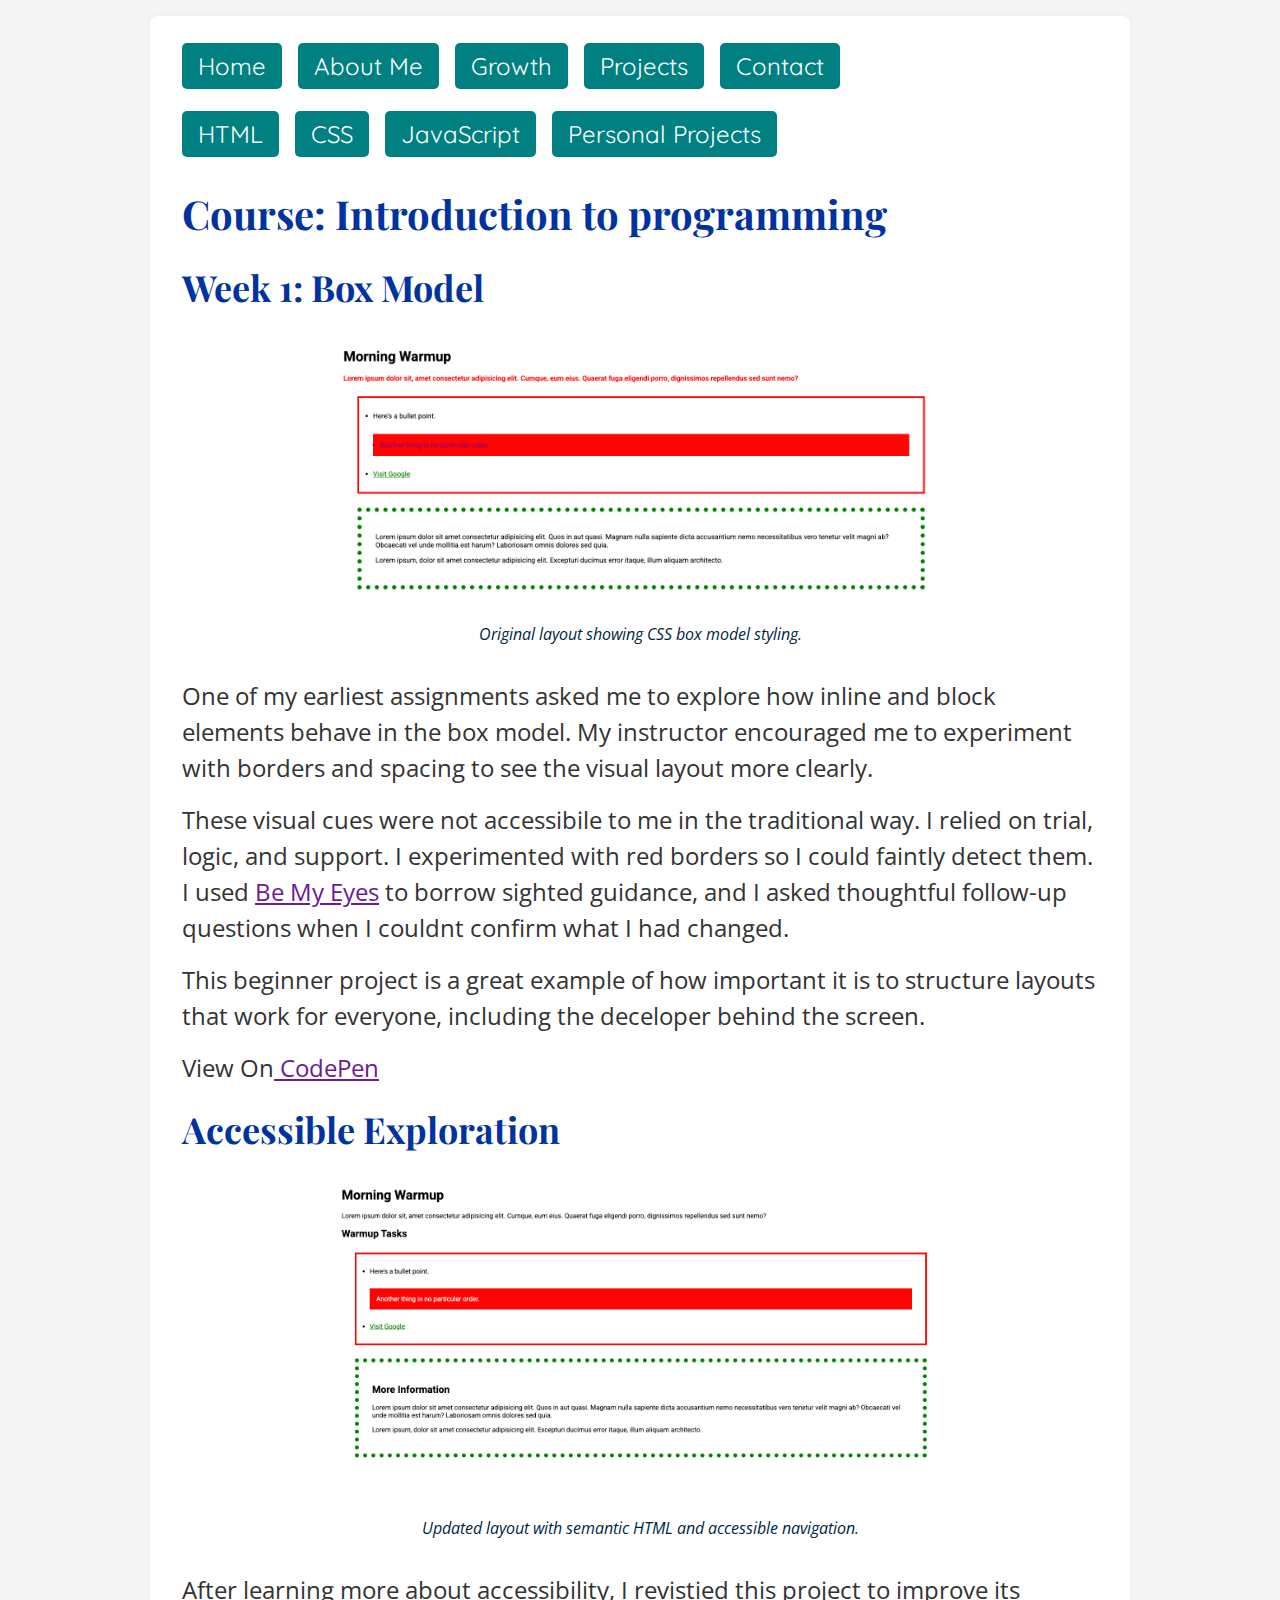
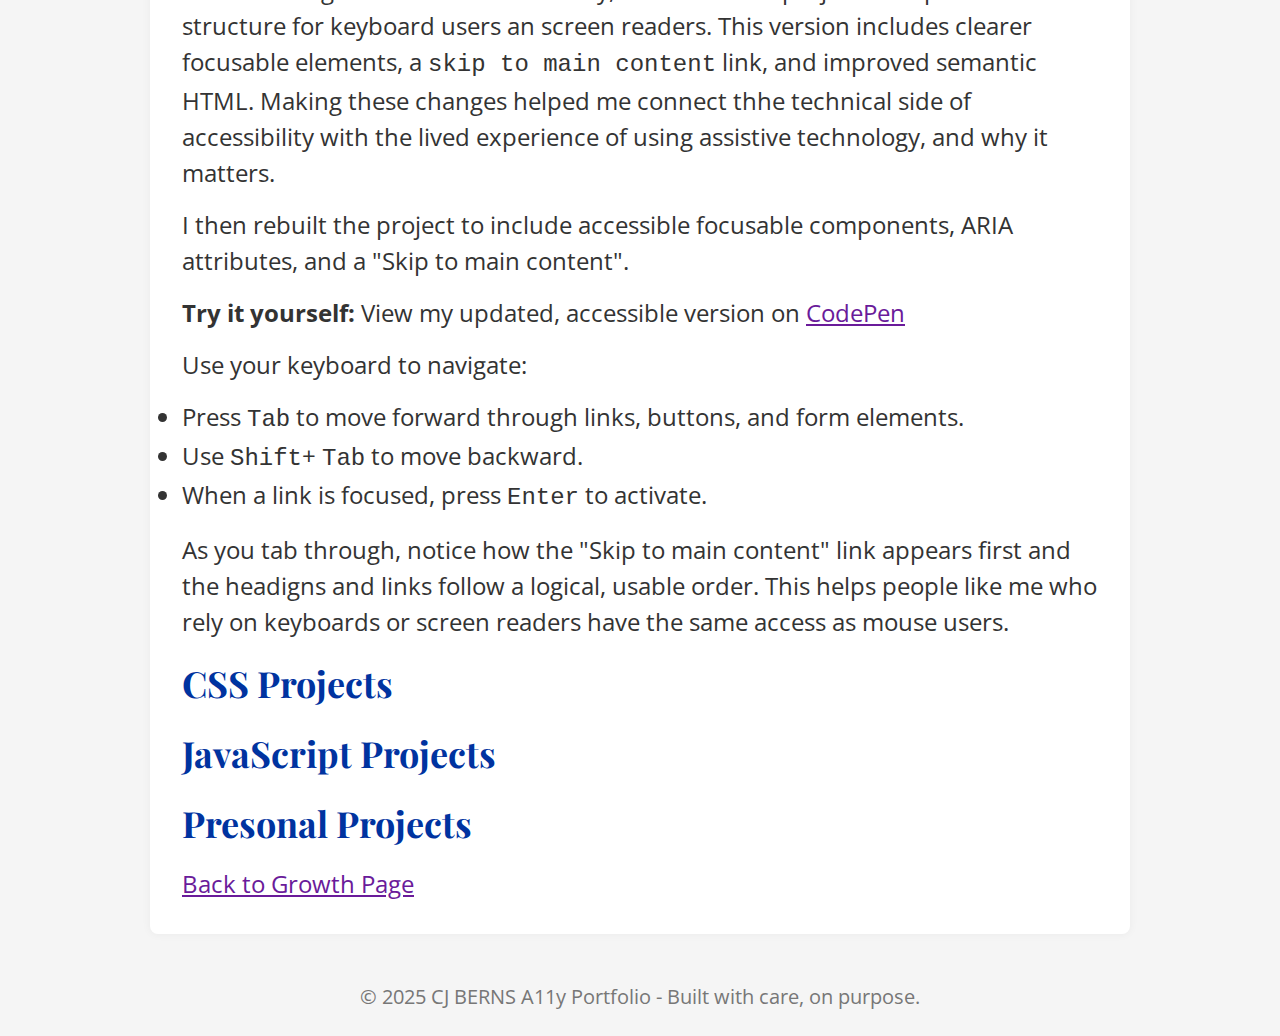
<file: projects/projects.html>
<!DOCTYPE html>
<html lang="en">
  <head>
    <meta charset="UTF-8" />
    <meta name="viewport" content="width=device-width, initial-scale=1.0" />
    <title>My Projects</title>
    <link rel="stylesheet" href="/css/styles.css" />
  </head>
  <body>
    <!--skip link added to give screen reader and keyboard users faster access to content-->
    <a href="#main-content" class="skip-link">Skip to main content</a>
    <div class="container">
    <header>
      <nav aria-label="main site navigation">
        <ul>
          <!--aria current is used for current page link-->
          <li><a href="/index.html">Home</a></li>
          <li><a href="/about/about.html">About Me</a></li>
           <li><a href="/growth/growth.html">Growth</a></li>
          <li><a href="/projects/projects.html" aria-current="page">Projects</a></li>
          <li><a href="/contact/contact.html">Contact</a></li>
        </ul>
      </nav>
    </header><!--one main per page-->
    <main id="main-content" role="main">
      <!--section specific nav to help orient people quickly-->
        <nav aria-label="Project section navigation" class="project-nav">
            <h2 class="sr-only">Project Sections</h2>
            <ul>
                <li><a href="#html">HTML</a></li>
                <li><a href="#css">CSS</a></li>
                <li><a href="#js">JavaScript</a></li>
                <li><a href="#pp">Personal Projects</a></li>
             
         
            </ul>
        </nav>
    
      <!--first section, project intro-->
      <section id="html" aria-labelledby="html section">
          <h1>Course: Introduction to programming</h1>
        <h2>Week 1: Box Model</h2>
        <!--a visual reference for the original version-->
        <figure>
          <!--screenshot of original project-->
          <img
            src="/images/box model.png"
            alt="Screenshot of styled HTML page with colored boxes and text."
            width="600"
          />
          <figcaption>
            Original layout showing CSS box model styling.
          </figcaption>
        </figure>

        <!--intro paragraph-->
        <p>
          One of my earliest assignments asked me to explore how inline and block elements behave in the box model. My instructor encouraged me to experiment with borders and spacing to see the visual layout more clearly.</p> 
          <p>
            These visual cues were not accessibile to me in the traditional way. I relied on trial, logic, and support. I experimented with red borders so I could faintly detect them. I used
           <a href="https://www.bemyeyes.com/" target="_blank" rel="noopener"
            >Be My Eyes</a> to borrow sighted guidance, and I asked thoughtful follow-up questions when I couldnt confirm what I had changed.  
            </p>
            <p>This beginner project is a great example of how important it is to structure layouts that work for everyone, including the deceloper behind the screen. </p>
            <p>View On<a
            href="https://codepen.io/CJ-Berns/pen/bNGNMQE?editors=0110"
            target="_blank"
            rel="noopener"
            > 
         CodePen </a></p>
            
      
        <!--second section, improved accessible version-->
        <section id="box-model-accessibility">
          <h2>Accessible Exploration</h2>
          <!--screenshot of improved version-->
          <figure>
            <img
              src="/images/accessible-box-model.png"
              alt="Screenshot of keyboard accessible HTML page with colored boxes and texts"
              width="600"
            />
            <figcaption>
              Updated layout with semantic HTML and accessible navigation.
            </figcaption>
          </figure>
        </section>
        <!--reflection on accessibility and learning-->
        <p>
       After learning more about accessibility, I revistied this project to improve its structure for keyboard users an screen readers. This version includes clearer focusable elements, a <code>skip to main content</code> link, and improved semantic HTML. Making these changes helped me connect thhe technical side of accessibility with the lived experience of using assistive technology, and why it matters.</code>
        </p>
        <p>
          I then rebuilt the project to include accessible focusable components,
          ARIA attributes, and a "Skip to main content".
        </p>
        <!--Invitation to try the accessible demo-->
        <p>
          <!--updated version with instructions-->
          <strong>Try it yourself:</strong> View my updated, accessible version
          on
          <a
            href="https://codepen.io/CJ-Berns/pen/raVVKrz"
            target="_blank"
            rel="noopener"
          >
            CodePen</a
          ><div class=""></div>
        </p>
        <!--keyboard navigation help-->
        <p>Use your keyboard to navigate:
          <ul><li>
            Press <kbd>Tab</kbd> to move forward through links, buttons, and form elements. 
          </li>
        <li>Use <kbd>Shift</kbd>+ <kbd>Tab</kbd> to move backward.</li>
      <li>When a link is focused, press <kbd>Enter</kbd> to activate.</li></ul>
        </p>
        <p>As you tab through, notice how the "Skip to main content" link appears first and the headigns and links follow a logical, usable order. This helps people like me who rely on keyboards or screen readers have the same access as mouse users.</p>

      
      </section>
      <!--placeholder sections-->
      <section id="css" aria-labelledby="css-heading">
        <h2 id="css-heading">CSS Projects</h2>
<!--add a description, or a challenge and how it was made accessible-->
      </section>
      <section id="js" aria-labelledby="js-heading">
        <h2 id="js-heading">JavaScript Projects</h2>
        <!--add an interactive feature or form that I rebuilt with accessibility in mind-->
      </section>
      <section id="pp"  aria-labelledby="pp-heading">
        <h2 id="pp-heading">Presonal Projects</h2>
        <!--inviting people into my story, what I'm building, who its for, and why it matters-->
      </section>
      <!--navigation back to growth-->
        <nav><a href="/learning/learning.html">Back to Growth Page</a></nav>
    </main>
    </div>
    <footer>
      <p>&copy; 2025 CJ BERNS A11y Portfolio - Built with care, on purpose.</p>
    </footer>
  </body>
</html>
</file>
<file: css/styles.css>
/*CSS for Survivor Advocacy and Accessibility Awareness*/
/*Import Google fonts for body text, headings, subheadings, buttons, and nav *Note: these fonts can also be embedded in the <head> of the HTML using a <link> tag, but I'm doing it here in the CSS for simplicity and consitency. */
@import url("https://fonts.googleapis.com/css2?family=Open+Sans:ital,wght@0,300..800;1,300..800&family=Playfair+Display:ital,wght@0,400..900;1,400..900&family=Quicksand:wght@300..700&display=swap");

/*ROOT VARIABLES, the colors represent different survivor causes, plus neutrals an make it easier to maintain consistent colors and fonts. These support identity and accessibility with meaningful contrasts.*/
:root {
  --color-human-traficking: #0033a0; /*bold blue for visibility*/
  --color-domestic-violence: #6a1b9a; /*purple is strong and evocative*/
  --color-sexual-assault: #008080; /*teal is calm yet assertive*/
  --color-child-abuse: #4169e1; /*royal blue represents dinity and safety*/
  --color-missing-children: #ffd700; /*bright yellow for awareness*/
  --color-vicitms-rights: #b22222; /*deep red for urgency or action*/
  --color-navy: #001f3f; /*neutral dark for strong text*/
  --color-black: #000; /*standard for max contrast*/
  --color-dark-gray: #333; /*good contrast with light backgrounds*/
  --color-medium-gray: #777; /*for subtle text*/
  --color-light-gray: #f5f5f5; /*background that reduces glare*/
  --color-white: #fff; /*clean content backgrounds*/
  --font-heading: "Playfair Display", serif; /*elegent font for titles*/
  --font-body: "Open Sans", sans-serif; /*highly readable for long text*/
  --font-accent: "Quicksand", sans-serif; /*soft and friendly*/
}
/* a global reset keeps styles consistent across all browsers, these apply to the whole page and set the foundation for spacing, font, and background.*/
* {
  margin: 0;
  padding: 0;
  box-sizing: border-box;
}
/*body styles set the background and main font, readable, soft background for less eye strain*/
body {
  font-size: 1.5rem; /*enlarged for easy reading*/
  font-family: var(--font-body); /*accessible font*/
  color: var(--color-dark-gray); /*soft dark for readability*/
  line-height: 1.5; /*spacing between lines*/
  padding: 1rem; /*space around edges*/
  background-color: var(--color-light-gray); /*off-white for lower contrast*/
  position: relative; /*needed for layering of pseudo-elements, background, skip-links*/
}
/*centers my content and sets a max width for readability*/
.container {
  max-width: 980px; /*readable width*/
  padding: 2rem; /*space insde of the container*/
  margin: 0 auto; /*center horizontally*/
  background-color: var(--color-white); /*white background inside*/
  border-radius: 8px; /*rounded corners*/
  box-shadow: 0 0 10px rgba(0, 0, 0, 0.05); /*soft shadow for depth*/
}
/*heading font differentiates structure*/
h1,
h2,
h3 {
  font-family: var(
    --font-heading
  ); /*something more elegant but also accessible*/
  color: var(--color-human-traficking); /*strong visible*/
  margin-bottom: 1rem; /*space below headings*/
}
h1 {
  font-size: 2.5rem; /*size of main page title*/
} /*screen friendly scaling*/
h2 {
  font-size: 2.25rem; /*section heading size*/
}
h3 {
  font-size: 2rem; /*subheading size*/
}

/*text and paragraphs*/
p {
  margin-bottom: 1rem; /*space between paragraphs*/
}
/*accent text for emotional or personal emphasis*/
.accent {
  font-family: var(--font-accent); /*personalized accessible font*/
  color: var(--color-vicitms-rights); /*deep color for emphasis*/
}
/*skip link for screen reader and keyboard*/
.skip-link {
  position: absolute;
  left: -9999px;
  top: auto;
  overflow: hidden;
  height: 1px;
  width: 1px;
}
.skip-link:focus {
  position: static;
  width: auto;
  height: auto;
  padding: 0.5rem 1rem;
  background-color: var(--color-missing-children);
  color: var(--color-black);
  border: 4px solid var(--color-child-abuse);
  z-index: 1000;
  display: inline-block;
}
a {
  color: var(--color-domestic-violence); /*links*/
  text-decoration: underline; /*clear to sighted users that this is a link*/
}
a:hover,
a:focus {
  color: var(--color-black); /*turn text color when hovering*/
  background-color: var(--color-missing-children); /*highlight*/
  outline: 4px solid var(--color-child-abuse); /*outline for keyboard users*/
}
/*navigation menu with flex layout, no bullets, and padded links*/
nav ul {
  list-style: none; /*removes bullets*/
  display: flex; /*horizontal menu*/
  flex-wrap: wrap; /*allowing for wrapping on small screens*/
  gap: 1rem; /*space between the links*/
  margin-bottom: 2rem; /*space below my nav*/
  padding: 0; /*removing default padding*/
}
nav ul li a {
  text-decoration: none; /*removing underline*/
  font-family: var(--font-accent);
  border-radius: 5px; /*slightly rounding corners*/
  padding: 0.5rem 1rem; /*padding inside links, top/bottom left/right*/
  background-color: var(--color-sexual-assault);
  color: var(--color-white);
}
nav ul li a:hover,
nav ul li a:focus {
  font-size: 2rem; /*enlarge text slightly*/
}

.button {
  display: inline-block; /*so I can size the button with padding/margin*/
  background-color: var(--color-child-abuse);
  color: var(--color-white);
  font-weight: bold;
  font-family: var(--font-accent);
  padding: 0.75rem 1.5rem; /*adding room inside of button*/
  border: 2px solid var(--color-black); /*strong border*/
  cursor: pointer; /*changes mouse to a hand when hovering*/
  border-radius: 8px;
  text-align: center;
  text-decoration: none;
}

button:hover,
button:focus {
  background-color: var(--color-human-traficking);
  font-size: 2rem; /*grows slightly for emphasis*/
  outline: 4px solid var(--color-dark-gray); /*focus indicator for keyboard*/
}
footer {
  text-align: center;
  font-size: 1.25rem;
  color: var(--color-medium-gray);
  margin-top: 3rem;
}
figure {
  margin: 2rem 0; /*space above and below the picture*/
  text-align: center; /*centering my image and caption*/
}
figcaption {
  margin-top: 0.5rem; /*adding space above the caption*/
  font-size: 1rem; /*caption made smaller than body text*/
  color: var(--color-navy);
  font-style: italic; /*setting apart visually*/
}

.sr-only {
  position: absolute; /*removing the element from its normal page flow*/
  margin: -1px; /*moving out of view*/
  border: 0; /*removes any cisible borders*/
  white-space: nowrap; /*prevents text from wrapping to a new line*/
  padding: 0; /*removes padding that can give size*/
  overflow: hidden; /*hides anything that migth spill outside of the box*/
  height: 1px; /*shrinking it down so its nearly invisible*/
  width: 1px; /*same as height, keeping it super small*/
}
</file>
